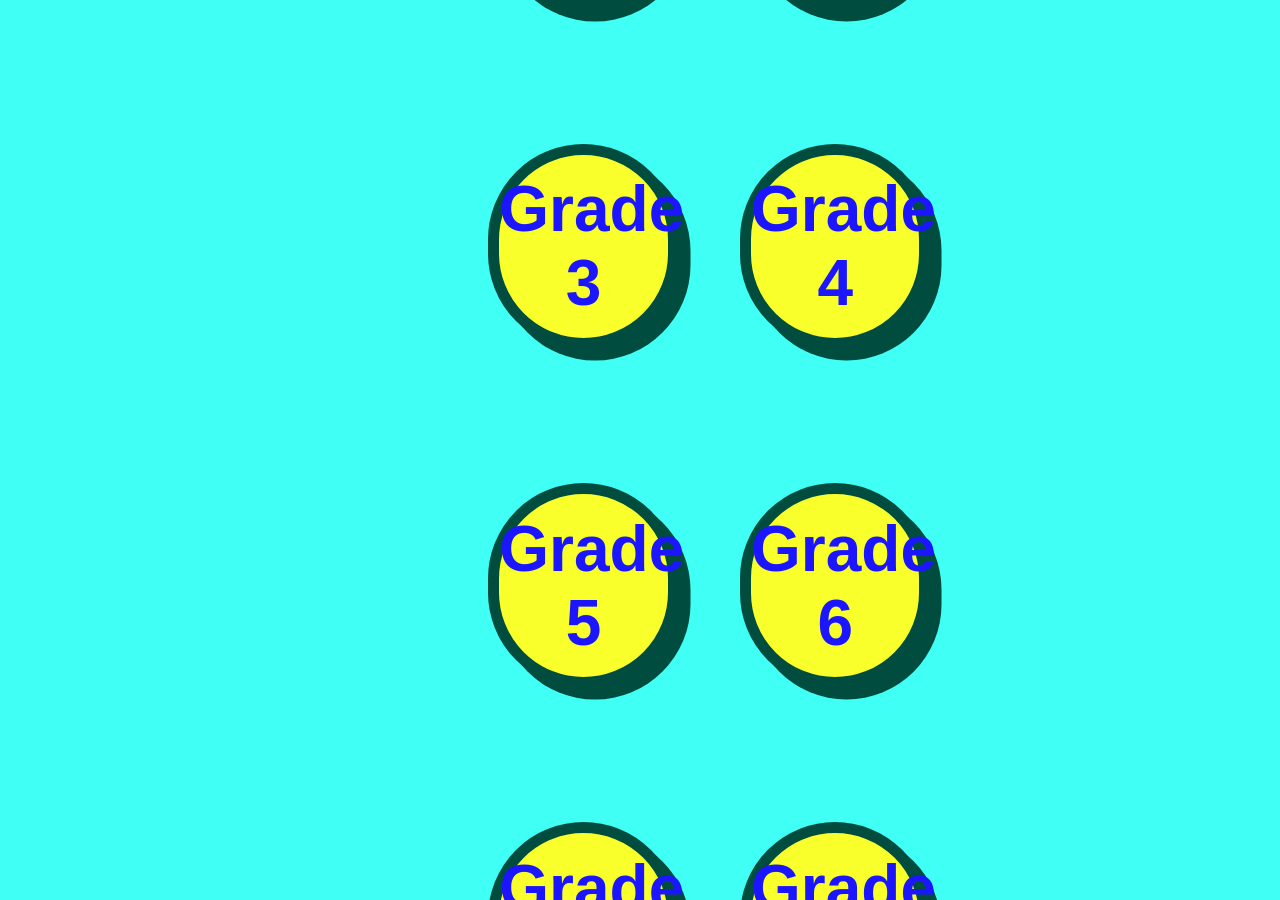
<file: diddy.html>
<!DOCTYPE html>
<html lang="si">
<head>
    <meta charset="UTF-8">
    <meta name="viewport" content="width=device-width, initial-scale=1.0, maximum-scale=1.0, user-scalable=no"><link rel="canonical" href="https://warriorsoftwares.github.io/termtestapp/diddy.html" /><!-- Standard viewport tag for all mobile browsers -->
    <title>Dhamma School Term Tests</title>
    <link rel="stylesheet" href="style.css">
    <style>
        .screen {
            display: none;
            position: fixed;
            inset: 0;
            background: #40fff5;
            flex-direction: column;
            align-items: center;
            justify-content: center;
            opacity: 0;
            transition: opacity 0.4s ease-in-out;
            z-index: 4000;
            overflow-y: auto;
            padding: 20px 0;
        }
        .screen.active { display: flex; opacity: 1; }

        /* Grade Selection Grid */
        .grade-grid {
            display: grid;
            grid-template-columns: 1fr 1fr;
            gap: 15px;
            width: 90%;
            max-width: 320px;
            margin: 20px auto;
            justify-items: center;
        }

        /* Term Selection Spacing */
        .term-container {
            display: flex;
            flex-direction: column;
            gap: 25px; 
            width: 100%;
            align-items: center;
            margin-top: 40px;
        }

        .btn-menu { margin: 0 !important; }

        /* Centered Grade 11 button spanning 2 columns */
        .btn-grade-11 {
            grid-column: span 2;
            width: 295px !important;
        }

        /* Stats Bar Styling */
        .stats-bar {
            width: 85%;
            display: flex;
            justify-content: space-between;
            font-weight: 900;
            font-size: 18px;
            margin-bottom: 15px;
        }
    </style>
</head>
<body>

    <!-- 1. GRADE SELECTION SCREEN -->
    <div id="dhamma-screen" class="screen active">
        <div class="top-nav">
            <button class="btn-nav-icon" onclick="window.location.href='index.html?screen=mode-screen'">⬅️</button>
        </div>
        <h1 class="q-header-title no-shadow-title">Dhamma School Grades</h1>
        <div class="grade-grid">
            <button class="btn-menu no-shadow-btn" style="width:140px;" onclick="selectGrade('Grade 1')">Grade 1</button>
            <button class="btn-menu no-shadow-btn" style="width:140px;" onclick="selectGrade('Grade 2')">Grade 2</button>
            <button class="btn-menu no-shadow-btn" style="width:140px;" onclick="selectGrade('Grade 3')">Grade 3</button>
            <button class="btn-menu no-shadow-btn" style="width:140px;" onclick="selectGrade('Grade 4')">Grade 4</button>
            <button class="btn-menu no-shadow-btn" style="width:140px;" onclick="selectGrade('Grade 5')">Grade 5</button>
            <button class="btn-menu no-shadow-btn" style="width:140px;" onclick="selectGrade('Grade 6')">Grade 6</button>
            <button class="btn-menu no-shadow-btn" style="width:140px;" onclick="selectGrade('Grade 7')">Grade 7</button>
            <button class="btn-menu no-shadow-btn" style="width:140px;" onclick="selectGrade('Grade 8')">Grade 8</button>
            <button class="btn-menu no-shadow-btn" style="width:140px;" onclick="selectGrade('Grade 9')">Grade 9</button>
            <button class="btn-menu no-shadow-btn" style="width:140px;" onclick="selectGrade('Grade 10')">Grade 10</button>
            <button class="btn-menu no-shadow-btn btn-grade-11" onclick="selectGrade('Grade 11')">Grade 11</button>
        </div>
    </div>

    <!-- 2. TERM SELECTION SCREEN -->
    <div id="term-screen" class="screen">
        <div class="top-nav"><button class="btn-nav-icon" onclick="showScreen('dhamma-screen')">⬅️</button></div>
        <h1 class="q-header-title no-shadow-title">Select Term</h1>
        <div class="term-container">
            <button class="btn-menu no-shadow-btn" onclick="startQuiz('1st Term')">1. First Term</button>
            <button class="btn-menu no-shadow-btn" onclick="startQuiz('2nd Term')">2. Second Term</button>
            <button class="btn-menu no-shadow-btn" onclick="startQuiz('3rd Term')">3. Third Term</button>
        </div>
    </div>

    <!-- 3. QUIZ CONTAINER -->
    <div id="quiz-container" class="screen">
        <div class="top-nav"><button class="btn-nav-icon" onclick="handleBack()">⬅️</button></div>
        <h1 class="q-header-title" id="active-title" style="text-decoration: double underline #FF1493; text-underline-offset: 10px;">Dhamma Quiz</h1>
        <div class="stats-bar">
            <!-- Timer fixed to Royal Blue -->
            <div id="timer-box" style="color: #1c15ff; font-weight: 900;">Time: 10s</div>
            <div>Score: <span id="live-score">0%</span></div>
        </div>
        <div class="q-row">
            <div class="q-circle" id="q-idx">1</div>
            <div class="q-box" id="q-text">ප්‍රශ්නය පූරණය වේ...</div>
        </div>
        <div id="options-area" style="width: 100%; display: flex; flex-direction: column; align-items: center;">
            <label class="opt-row"><input type="radio" name="opt" id="o0"><span class="yasiru" id="t0"></span></label>
            <label class="opt-row"><input type="radio" name="opt" id="o1"><span class="yasiru" id="t1"></span></label>
            <label class="opt-row"><input type="radio" name="opt" id="o2"><span class="yasiru" id="t2"></span></label>
            <label class="opt-row"><input type="radio" name="opt" id="o3"><span class="yasiru" id="t3"></span></label>
        </div>
        <p id="feedback" style="font-weight:900;"></p>
        <button class="btn-submit" id="main-submit" onclick="checkAnswer()">Submit</button>
    </div>

    <!-- 4. RESULT SCREEN -->
    <div id="result-screen" class="screen">
        <h1 class="q-header-title" style="font-size: 40px; text-decoration: 4px double underline #FF1493; margin: 14px; text-underline-offset: 10px;">Final Score</h1>
        <div id="final-score-val" style="font-size: 48px; font-weight: bold; margin: 20px 0;">0%</div>
        <button class="btn-menu" onclick="location.reload()">Replay</button>
        <button class="btn-menu" onclick="window.location.href='index.html'">Main Menu</button>
    </div>

    <script>
        let selectedGrade = "";
        let questions = [];
        let currentIdx = 0;
        let score = 0;
        let timer;
        let timeLeft = 10; 
        let isAnswered = false;

        // SYNC SETTINGS FROM INDEX.HTML
        window.onload = () => {
            const savedTime = localStorage.getItem('master_quiz_time');
            if (savedTime) {
                timeLeft = parseInt(savedTime);
            }
        };

        function showScreen(id) {
            const currentActive = document.querySelector('.screen.active');
            const targetScreen = document.getElementById(id);
            if (currentActive) {
                currentActive.classList.remove('active');
                setTimeout(() => {
                    currentActive.style.display = 'none';
                    targetScreen.style.display = 'flex';
                    setTimeout(() => targetScreen.classList.add('active'), 50);
                }, 400);
            } else {
                targetScreen.style.display = 'flex';
                targetScreen.classList.add('active');
            }
        }

        function selectGrade(grade) {
            selectedGrade = grade;
            showScreen('term-screen');
        }

        async function startQuiz(term) {
            try {
                const response = await fetch('edu.json');
                const data = await response.json();
                const qList = (data[selectedGrade] && data[selectedGrade][term]) ? data[selectedGrade][term] : [];
                if (qList.length === 0) {
                    alert("No questions found for " + selectedGrade + " " + term);
                    return;
                }
                questions = qList.sort(() => Math.random() - 0.5);
                currentIdx = 0; score = 0;
                showScreen('quiz-container');
                loadQuestion();
            } catch (e) { alert("Error loading edu.json!"); }
        }

        function loadQuestion() {
            isAnswered = false;
            document.getElementById('main-submit').style.visibility = "visible";
            document.getElementById('feedback').innerText = "";
            const qData = questions[currentIdx];
            document.getElementById('q-idx').innerText = currentIdx + 1;
            document.getElementById('q-text').innerText = qData.q;
            for(let i=0; i<4; i++) {
                const r = document.getElementById(`o${i}`);
                const t = document.getElementById(`t${i}`);
                t.innerText = qData.options[i];
                t.classList.remove('correct-text', 'wrong-text');
                r.checked = false; r.disabled = false;
            }
            startTimer();
        }

        function startTimer() {
            clearInterval(timer);
            // Re-sync time limit at the start of every question
            const savedTime = localStorage.getItem('master_quiz_time');
            let questionTime = savedTime ? parseInt(savedTime) : 10;
            
            let tLeft = questionTime;
            const box = document.getElementById('timer-box');
            box.innerText = `Time: ${tLeft}s`;
            
            timer = setInterval(() => {
                tLeft--;
                box.innerText = `Time: ${tLeft}s`;
                if(tLeft <= 0) {
                    clearInterval(timer);
                    highlightCorrect();
                    moveToNext("Time's Up!", false);
                }
            }, 1000);
        }

        function checkAnswer() {
            if(isAnswered) return;
            let selected = -1;
            for(let i=0; i<4; i++) { if(document.getElementById(`o${i}`).checked) selected = i; }
            if(selected === -1) return;
            clearInterval(timer);
            const correctIdx = questions[currentIdx].correct;
            if(selected === correctIdx) {
                score++;
                document.getElementById(`t${selected}`).classList.add('correct-text');
                moveToNext("Correct! ✅", true);
            } else {
                document.getElementById(`t${selected}`).classList.add('wrong-text');
                highlightCorrect();
                moveToNext("Wrong! ❌", false);
            }
        }

        function highlightCorrect() {
            const correctIdx = questions[currentIdx].correct;
            document.getElementById(`t${correctIdx}`).classList.add('correct-text');
        }

        function moveToNext(msg, isCorrect) {
            isAnswered = true;
            document.getElementById('main-submit').style.visibility = "hidden";
            document.querySelectorAll('input[name="opt"]').forEach(r => r.disabled = true);
            const f = document.getElementById('feedback');
            f.innerText = msg;
            f.style.color = isCorrect ? "green" : "red";
            document.getElementById('live-score').innerText = Math.round((score / (currentIdx + 1)) * 100) + "%";
            setTimeout(() => {
                currentIdx++;
                if(currentIdx < questions.length) loadQuestion();
                else { showScreen('result-screen'); document.getElementById('final-score-val').innerText = Math.round((score / questions.length) * 100) + "%"; }
            }, 2000);
        }

        function handleBack() { if(confirm("Exit Quiz?")) location.reload(); }
    </script>
</body>
</html>
</file>
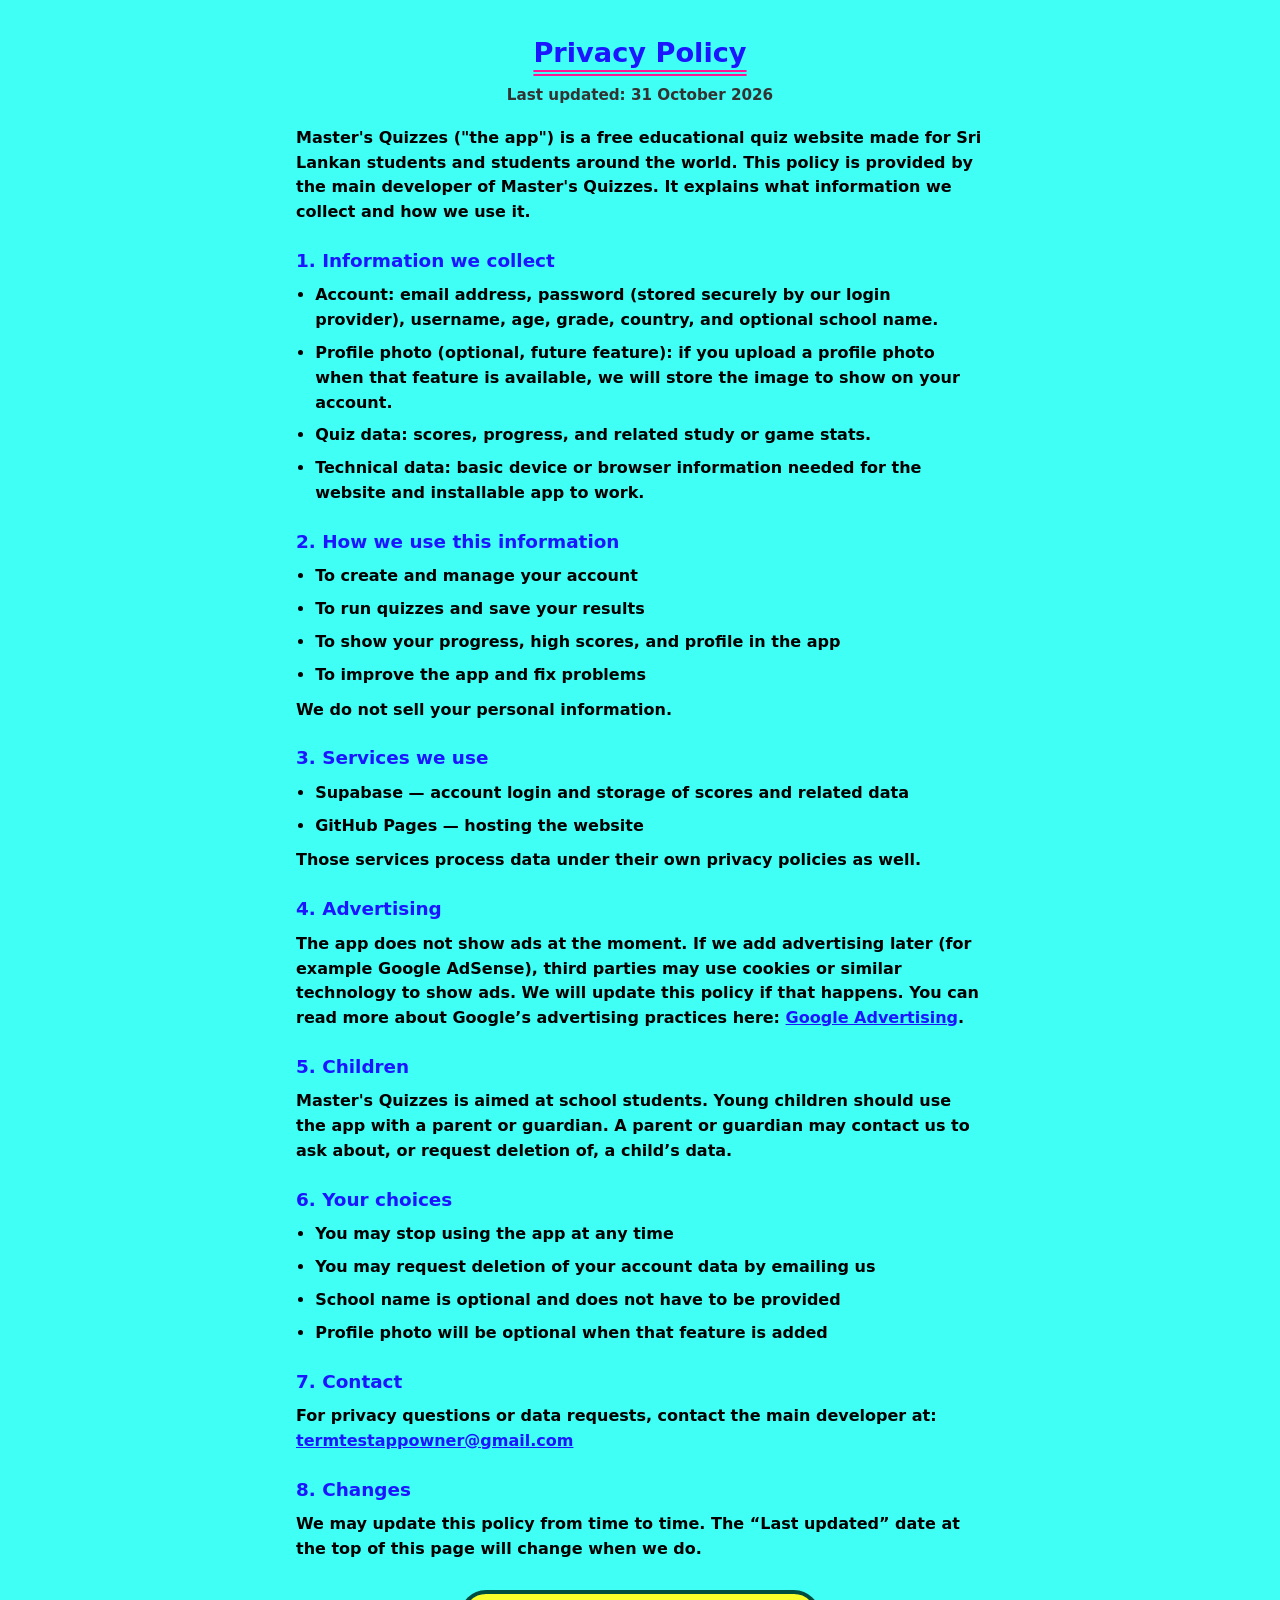
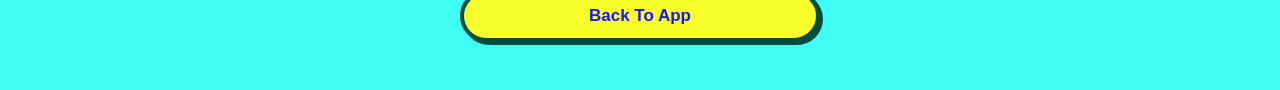
<file: privacy.html>
<!DOCTYPE html>
<html lang="en">
<head>
  <meta charset="UTF-8">
  <meta name="viewport" content="width=device-width, initial-scale=1.0">
  <title>Privacy Policy – Master's Quizzes</title>
  <style>
    * { box-sizing: border-box; margin: 0; padding: 0; }
    body {
      font-family: system-ui, -apple-system, "Segoe UI", Roboto, sans-serif;
      background: #40fff5;
      color: #000;
      line-height: 1.55;
      padding: 20px 16px 48px;
      max-width: 720px;
      margin: 0 auto;
      min-height: 100vh;
    }
    h1 {
      color: #1c15ff;
      font-size: 1.7rem;
      font-weight: 900;
      text-decoration: underline double #FF1493;
      text-underline-offset: 8px;
      margin: 12px 0 10px;
      text-align: center;
    }
    h2 {
      color: #1c15ff;
      font-size: 1.15rem;
      font-weight: 900;
      margin: 22px 0 8px;
    }
    p, li { font-weight: 600; margin-bottom: 8px; }
    ul { padding-left: 1.2em; margin-bottom: 10px; }
    a { color: #1c15ff; font-weight: 800; }
    .meta {
      text-align: center;
      color: #333;
      font-size: 0.95rem;
      font-weight: 700;
      margin-bottom: 18px;
    }
    .btn-menu {
      display: block;
      width: 92%;
      max-width: 360px;
      height: 52px;
      margin: 28px auto 0;
      background: #f8ff2b;
      border: 4px solid #004d40;
      border-radius: 40px;
      font-size: 17px;
      font-weight: 900;
      color: #1c15ff;
      text-decoration: none;
      text-align: center;
      line-height: 44px;
      box-shadow: 3px 3px 0 #004d40;
    }
  </style>
</head>
<body>
  <h1>Privacy Policy</h1>
  <p class="meta"><strong>Last updated:</strong> 31 October 2026</p>

  <p>
    <strong>Master's Quizzes</strong> ("the app") is a free educational
    quiz website made for <strong>Sri Lankan students</strong> and students around the world.
    This policy is provided by the <strong>main developer</strong> of Master's Quizzes.
    It explains what information we collect and how we use it.
  </p>

  <h2>1. Information we collect</h2>
  <ul>
    <li><strong>Account:</strong> email address, password (stored securely by our login provider), username, age, grade, country, and optional school name.</li>
    <li><strong>Profile photo (optional, future feature):</strong> if you upload a profile photo when that feature is available, we will store the image to show on your account.</li>
    <li><strong>Quiz data:</strong> scores, progress, and related study or game stats.</li>
    <li><strong>Technical data:</strong> basic device or browser information needed for the website and installable app to work.</li>
  </ul>

  <h2>2. How we use this information</h2>
  <ul>
    <li>To create and manage your account</li>
    <li>To run quizzes and save your results</li>
    <li>To show your progress, high scores, and profile in the app</li>
    <li>To improve the app and fix problems</li>
  </ul>
  <p>We do <strong>not</strong> sell your personal information.</p>

  <h2>3. Services we use</h2>
  <ul>
    <li><strong>Supabase</strong> — account login and storage of scores and related data</li>
    <li><strong>GitHub Pages</strong> — hosting the website</li>
  </ul>
  <p>Those services process data under their own privacy policies as well.</p>

  <h2>4. Advertising</h2>
  <p>
    The app does <strong>not</strong> show ads at the moment.
    If we add advertising later (for example Google AdSense), third parties may use
    cookies or similar technology to show ads. We will update this policy if that happens.
    You can read more about Google’s advertising practices here:
    <a href="https://policies.google.com/technologies/ads" target="_blank" rel="noopener">Google Advertising</a>.
  </p>

  <h2>5. Children</h2>
  <p>
    Master's Quizzes is aimed at school students.
    Young children should use the app with a <strong>parent or guardian</strong>.
    A parent or guardian may contact us to ask about, or request deletion of, a child’s data.
  </p>

  <h2>6. Your choices</h2>
  <ul>
    <li>You may stop using the app at any time</li>
    <li>You may request deletion of your account data by emailing us</li>
    <li>School name is optional and does not have to be provided</li>
    <li>Profile photo will be optional when that feature is added</li>
  </ul>

  <h2>7. Contact</h2>
  <p>
    For privacy questions or data requests, contact the main developer at:<br>
    <a href="mailto:termtestappowner@gmail.com">termtestappowner@gmail.com</a>
  </p>

  <h2>8. Changes</h2>
  <p>
    We may update this policy from time to time.
    The “Last updated” date at the top of this page will change when we do.
  </p>

          <button class="btn-menu" onclick="window.location.href='index.html?from=pastpapers'">Back To App</button>
</body>
</html>
</file>
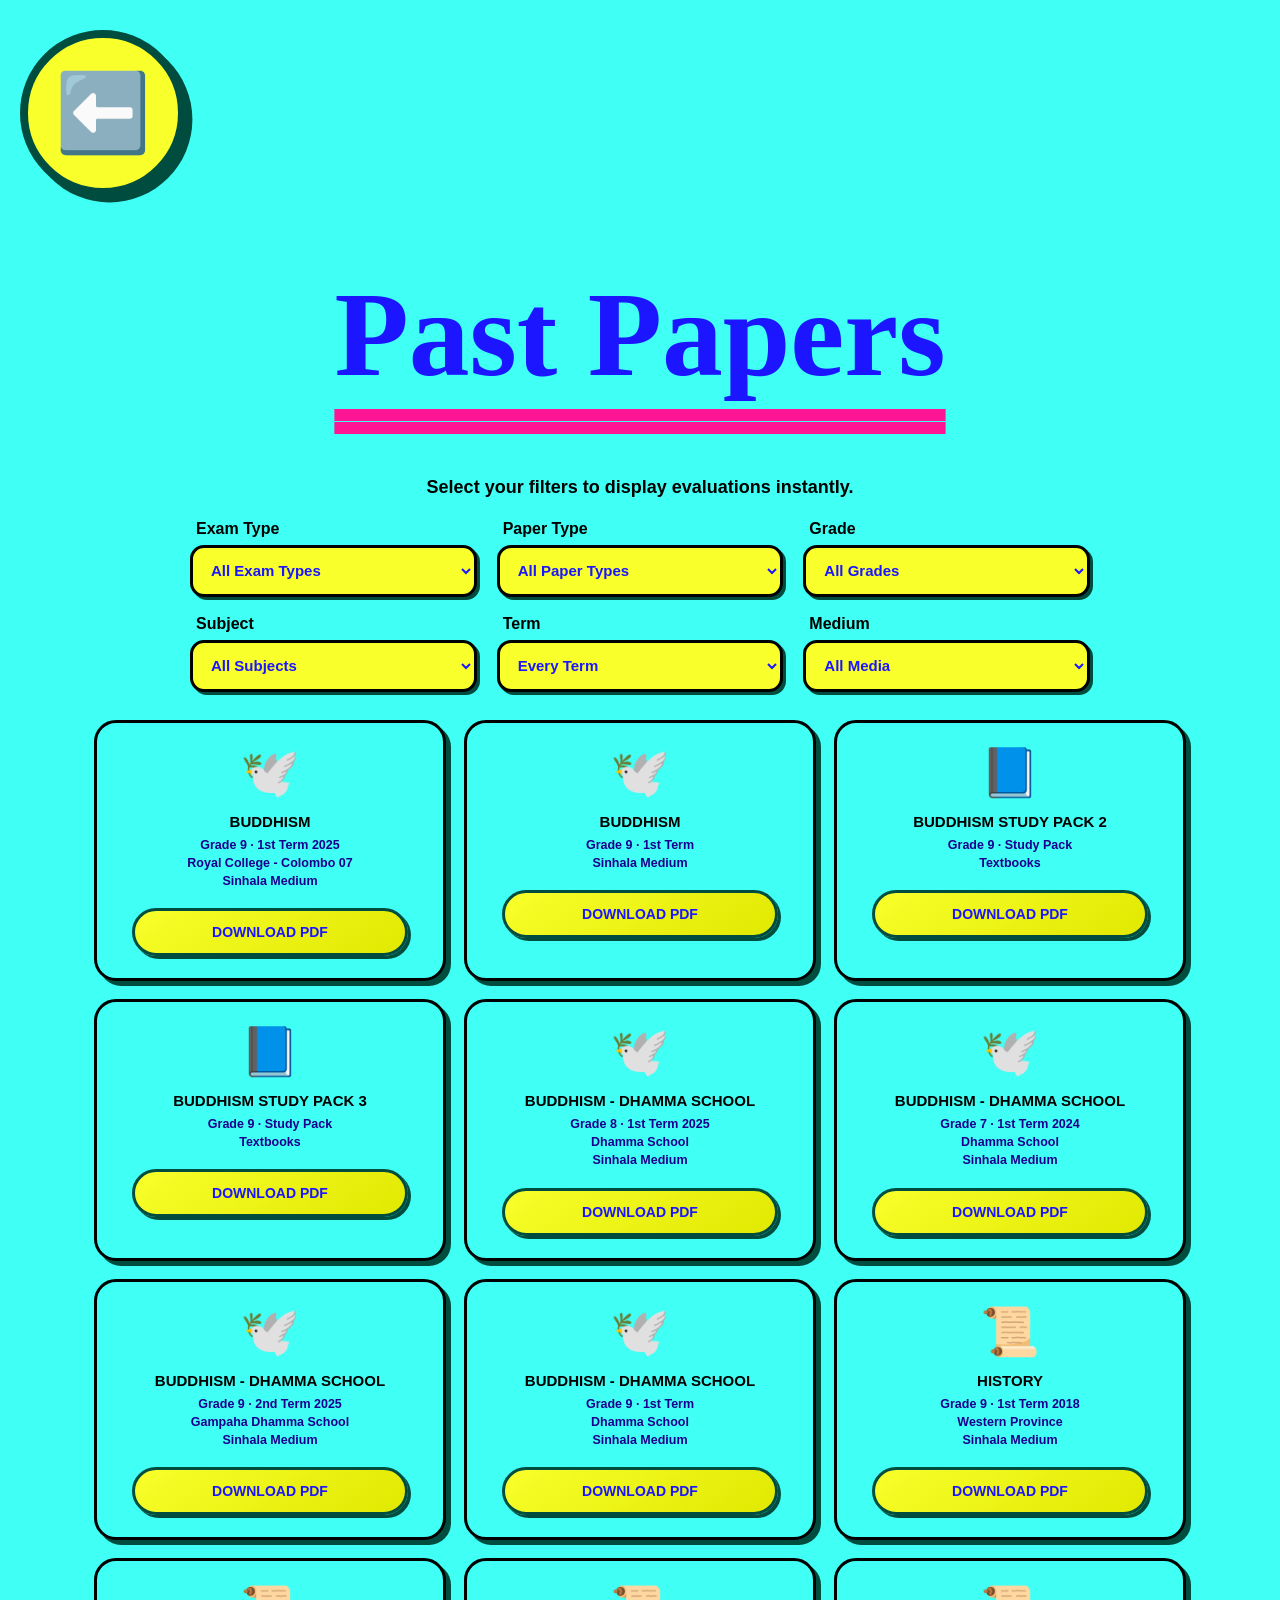
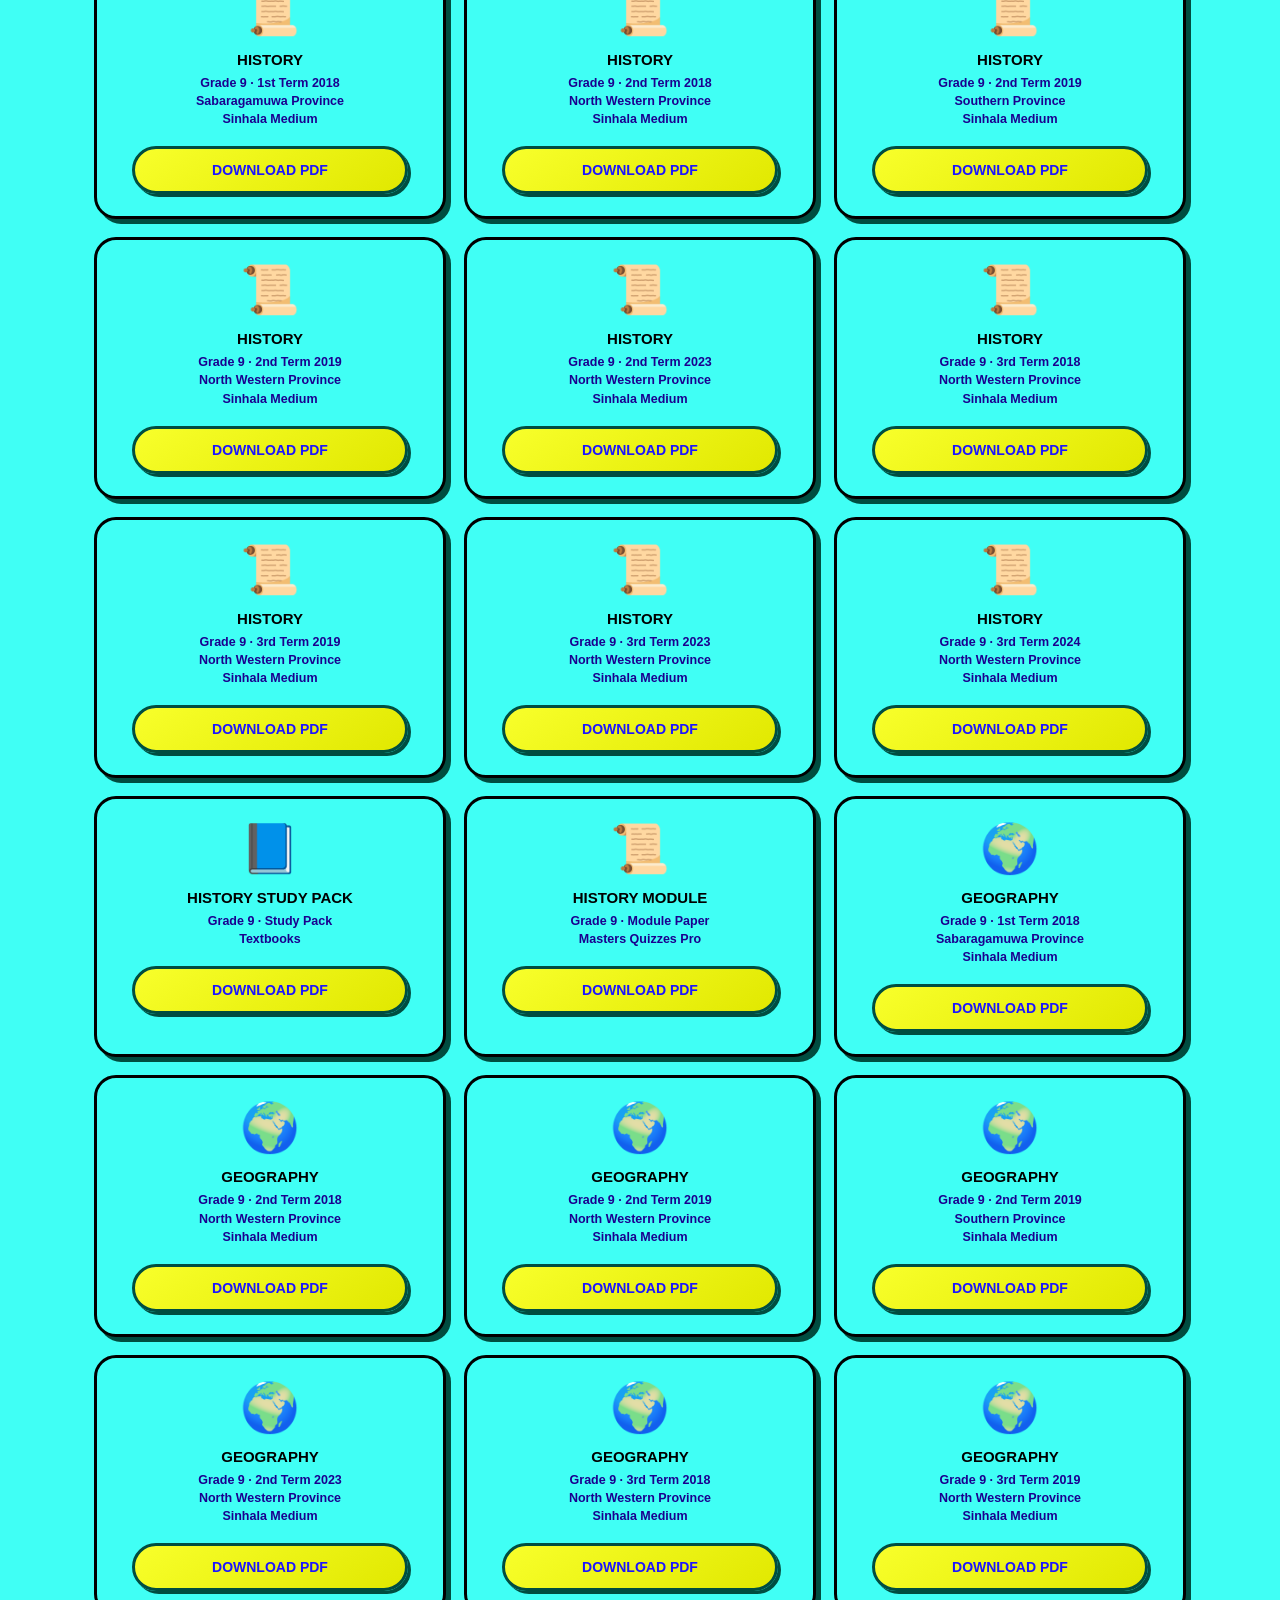
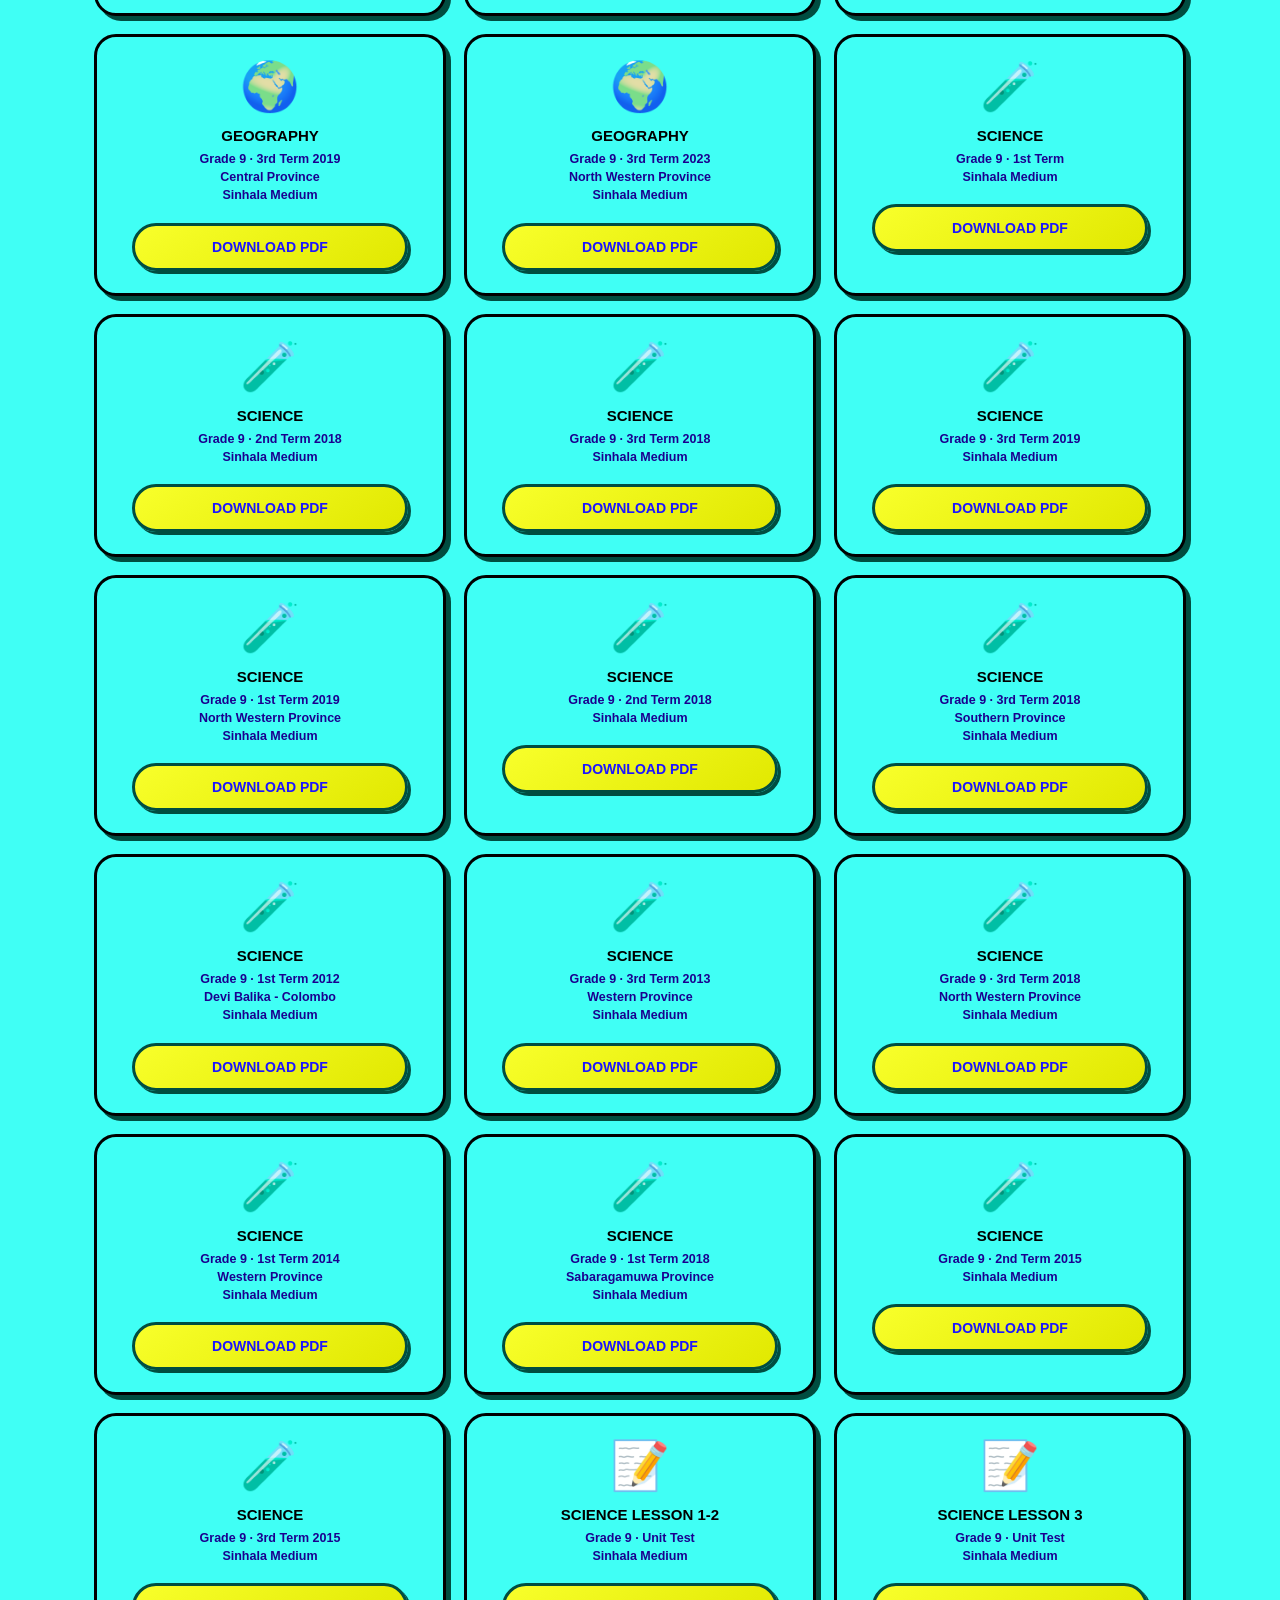
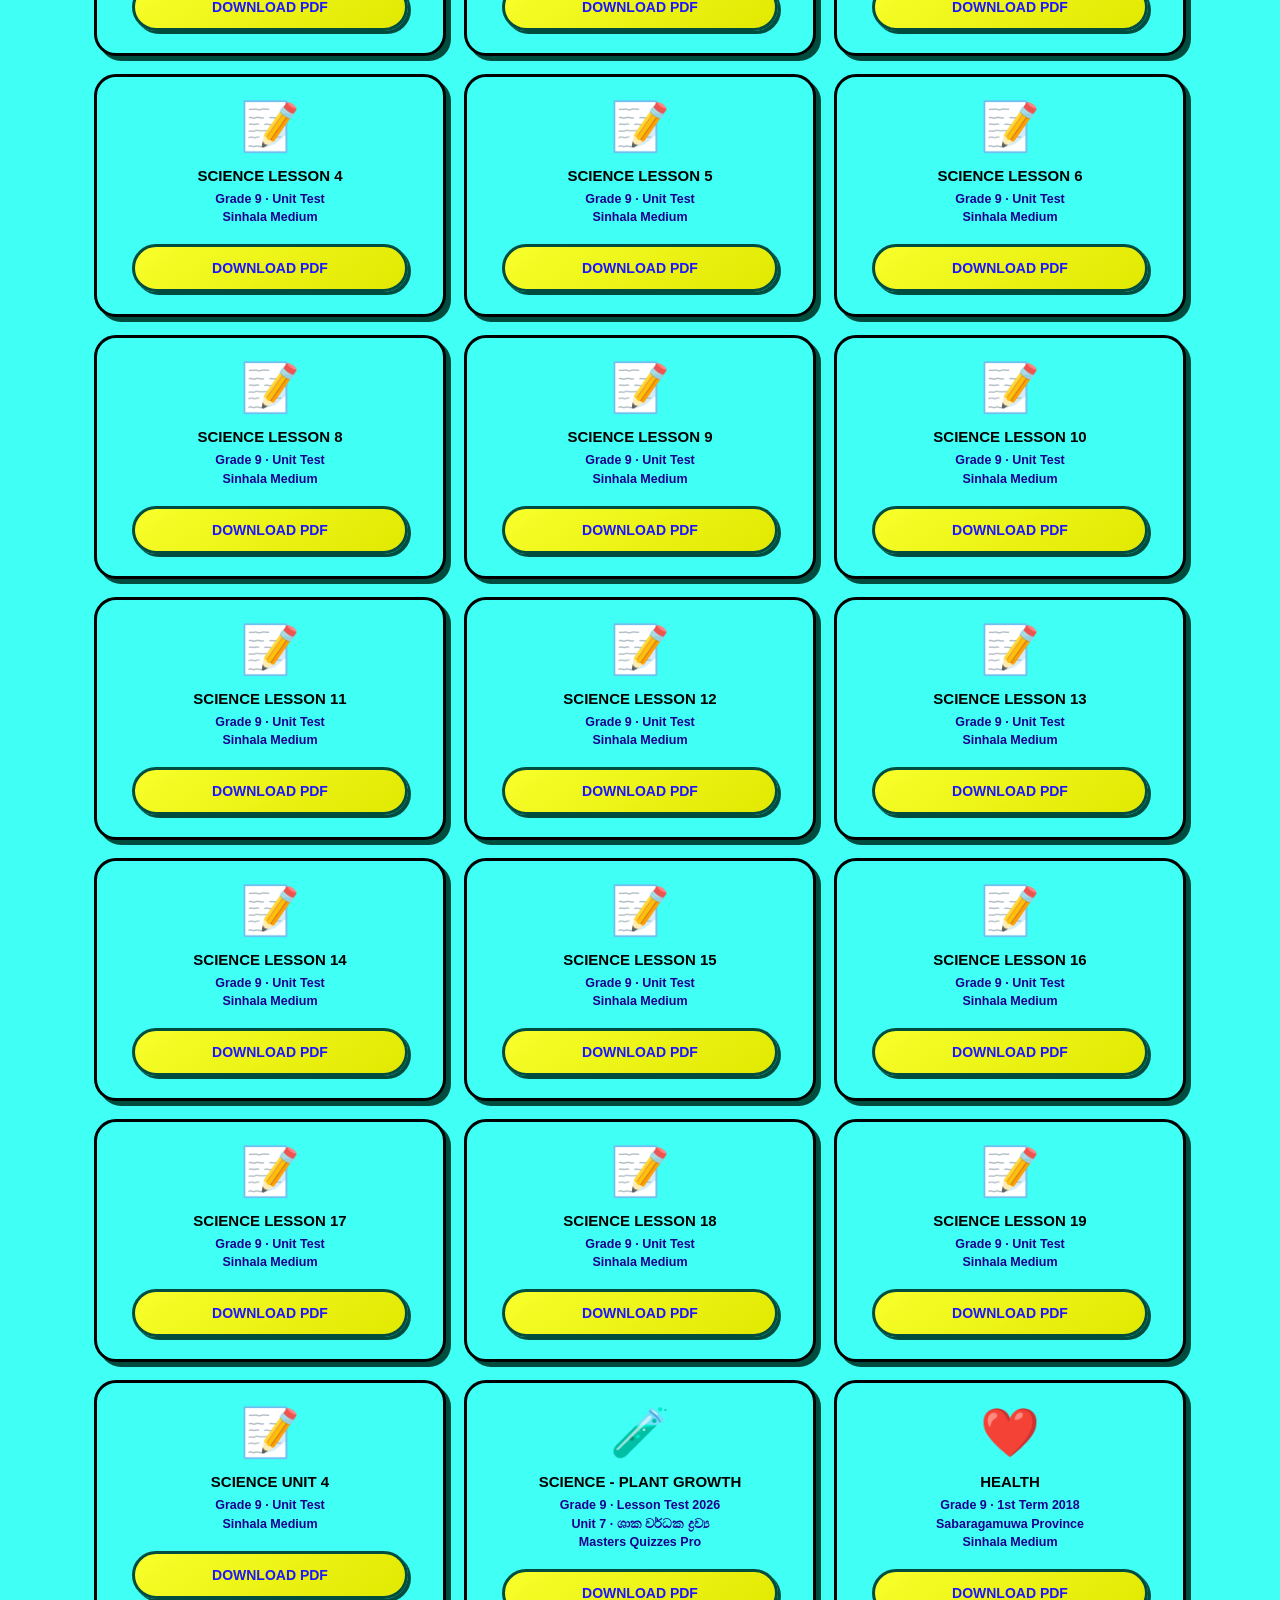
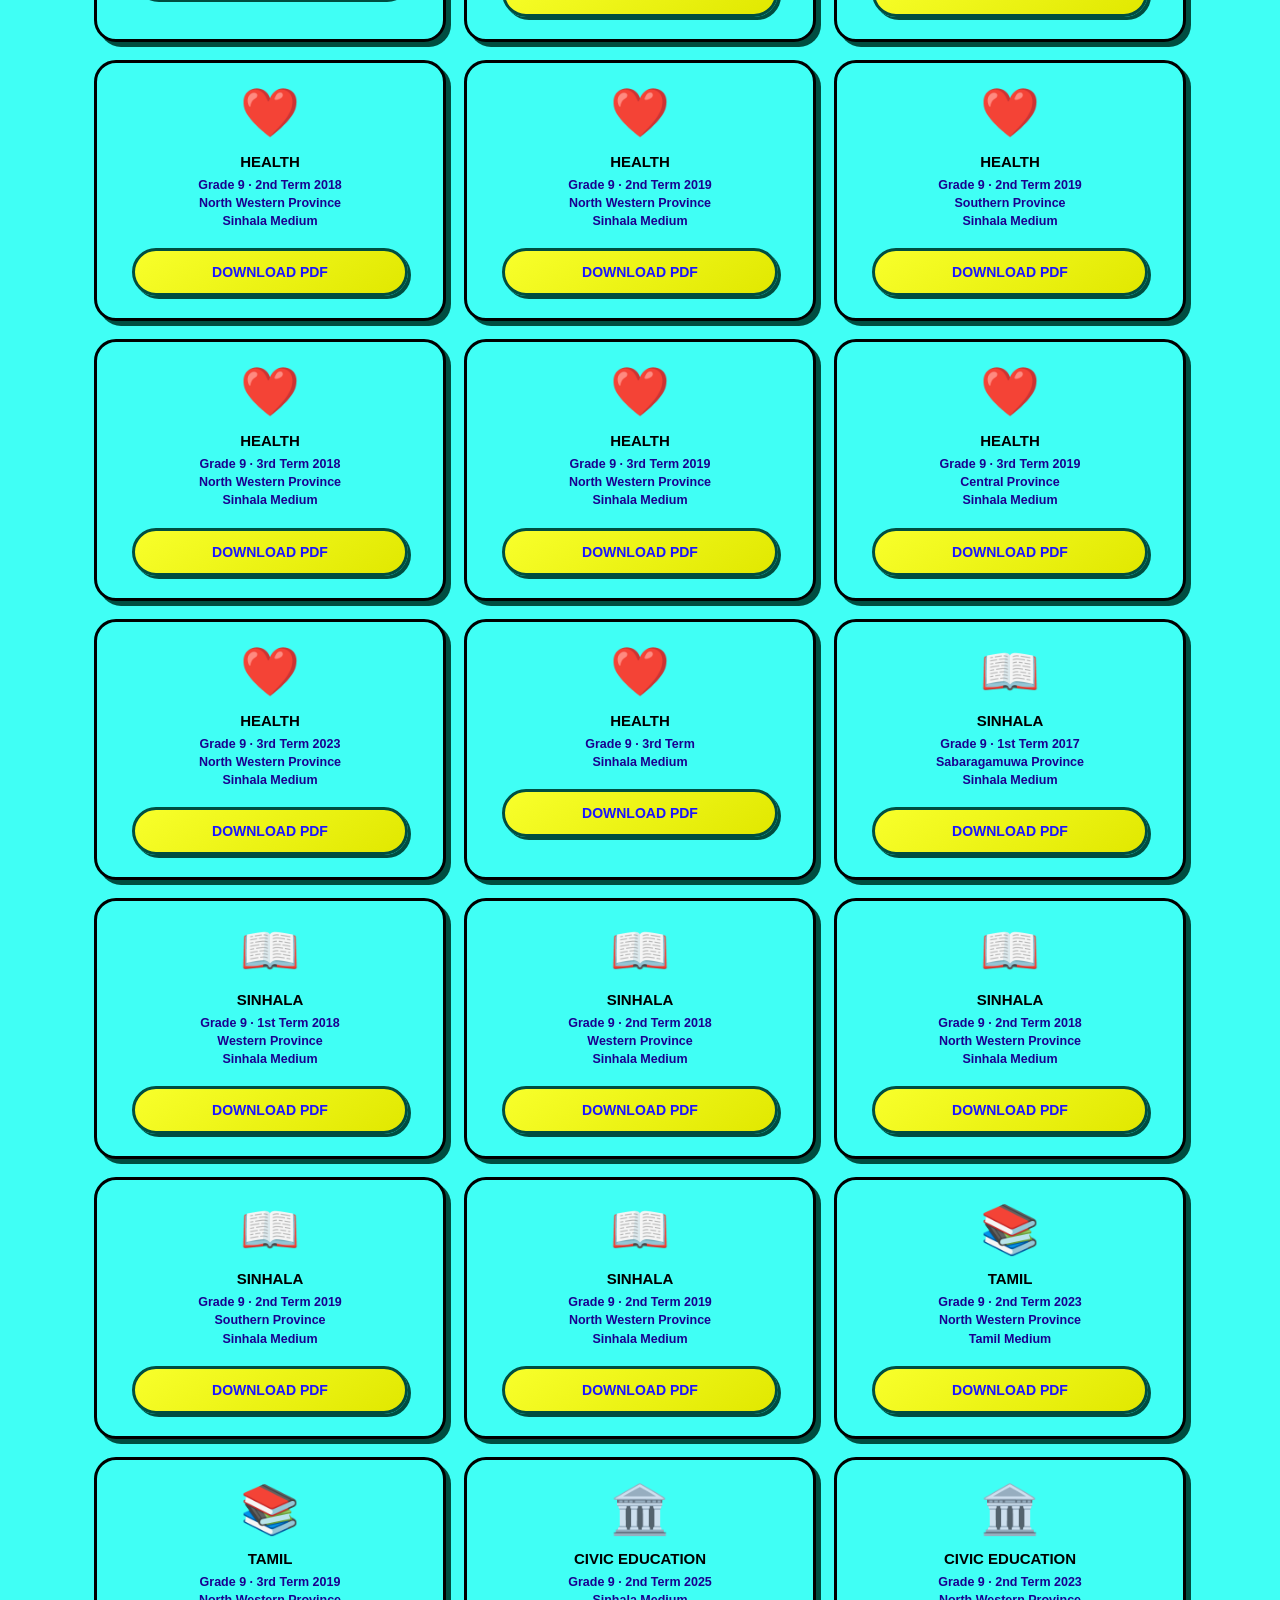
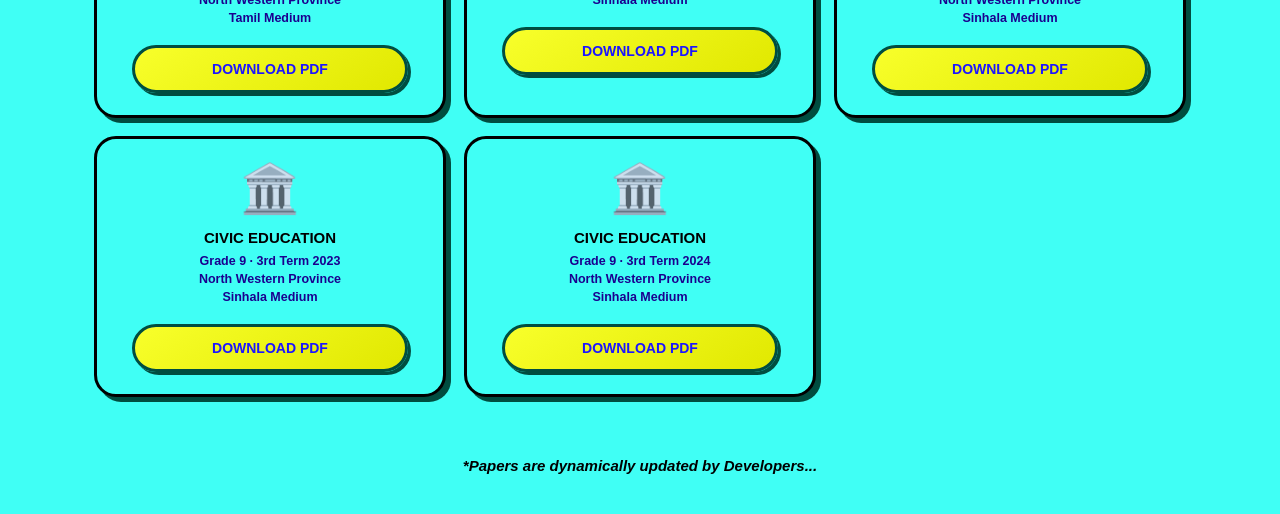
<file: xxe.html>
<!DOCTYPE html>
<html lang="si">
<head>
    <meta charset="UTF-8">
    <meta name="viewport" content="width=device-width, initial-scale=1.0, maximum-scale=5.0, user-scalable=yes">
    <title>Master's Quizzes | Past Papers Hub</title>
    <link rel="stylesheet" href="style.css">
    <style>
        html, body {
            margin: 0; padding: 0; width: 100%;
            background-color: var(--bg-cyan);
            font-family: 'Segoe UI', Tahoma, Geneva, Verdana, sans-serif;
            overflow-x: hidden; overflow-y: auto;
        }
        .main-wrapper {
            width: 100%; box-sizing: border-box;
            display: flex; flex-direction: column; align-items: center;
            padding: 20px 16px 40px;
        }
        .back-btn {
            align-self: flex-start; margin: 10px 0 20px 4px; text-decoration: none;
        }
        .q-header-title.no-shadow-title {
            font-family: 'Georgia', serif;
            font-size: clamp(28px, 5vw, 48px);
            color: var(--primary-blue);
            text-decoration: underline double var(--underline-pink);
            text-underline-offset: 10px;
            text-transform: capitalize;
            margin: 0 0 8px; text-align: center; width: 100%;
        }
        .page-subtitle {
            font-size: clamp(14px, 2vw, 18px); font-weight: 800; color: #000;
            text-align: center; margin-bottom: 22px; width: 100%;
            padding: 0 8px; box-sizing: border-box;
        }
        .filter-section {
            width: 100%; max-width: 900px; box-sizing: border-box;
            padding: 0 4px; margin-bottom: 28px;
        }
        .filter-group { width: 100%; box-sizing: border-box; margin-bottom: 16px; }
        .filter-label {
            display: block; width: 100%; box-sizing: border-box;
            font-size: 16px; font-weight: 900; color: #000;
            margin: 0 0 7px 0; padding: 0 0 0 6px;
        }
        .filter-section .custom-select {
            width: 100%; height: 52px; background: var(--accent-yellow);
            border: 3px solid #000; border-radius: 14px;
            font-size: 15px; font-weight: 800; color: var(--primary-blue);
            padding: 0 14px; margin: 0; box-sizing: border-box;
            box-shadow: 3px 3px 0 var(--btn-border); display: block;
        }
        @media (min-width: 700px) {
            .filter-section {
                display: grid; grid-template-columns: 1fr 1fr;
                gap: 18px 20px; padding: 0;
            }
            .filter-group { margin-bottom: 0; }
        }
        @media (min-width: 1000px) {
            .filter-section { grid-template-columns: 1fr 1fr 1fr; }
        }
        .papers-grid {
            width: 100%; max-width: 1100px;
            display: grid; grid-template-columns: repeat(auto-fill, minmax(270px, 1fr));
            gap: 18px; box-sizing: border-box; padding: 0 4px 30px;
        }
        .paper-card {
            background: var(--bg-cyan); border: 3.5px solid #000;
            border-radius: 22px; padding: 22px 16px;
            display: flex; flex-direction: column; align-items: center;
            text-align: center; box-shadow: 5px 5px 0 var(--btn-border);
            box-sizing: border-box;
        }
        .paper-icon { font-size: 48px; margin-bottom: 8px; }
        .paper-title {
            font-size: 15px; font-weight: 900; color: #000;
            text-transform: uppercase; margin: 4px 0 6px;
        }
        .paper-meta {
            font-size: 12.5px; font-weight: 700; color: #1a008f;
            line-height: 1.45; margin-bottom: 18px;
        }
        .download-action-btn {
            display: flex; align-items: center; justify-content: center;
            width: 88%; height: 48px;
            background: linear-gradient(145deg, var(--accent-yellow), #e1e800);
            border: 3.5px solid var(--btn-border); border-radius: 40px;
            font-size: 14px; font-weight: 900; color: var(--primary-blue);
            text-decoration: none; text-transform: uppercase;
            box-shadow: 3px 3px 0 var(--btn-border);
        }
        .download-action-btn:active { transform: scale(0.96); }
        #noResults {
            display: none; margin: 25px 0; padding: 16px 24px;
            background: var(--bg-cyan); border: 3.5px solid var(--error-red);
            border-radius: 16px; color: var(--error-red);
            font-weight: 900; font-size: 18px; text-align: center;
            box-shadow: 4px 4px 0 var(--error-red);
        }
        .dev-note {
            color: #000; font-weight: 700; font-size: 15px;
            margin-top: 30px; text-align: center; font-style: italic;
        }
    </style>
</head>
<body>
    <div class="main-wrapper">
        <button class="btn-nav-icon back-btn" onclick="window.location.href='index.html?from=pastpapers'">⬅️</button>
        <h1 class="q-header-title no-shadow-title">Past Papers</h1>
        <p class="page-subtitle">Select your filters to display evaluations instantly.</p>

        <div class="filter-section">
            <div class="filter-group">
                <label class="filter-label">Exam Type</label>
                <select id="examFilter" class="custom-select">
                    <option value="all">All Exam Types</option>
                    <option value="school-term-test">School Term Test</option>
                    <option value="dhamma-school-term-test">Dhamma School Term Test</option>
                    <option value="ol">O/L</option>
                    <option value="al">A/L</option>
                    <option value="grade-5-scholarship">Grade 5 Scholarship</option>
                    <option value="olympiad">Olympiad</option>
                </select>
            </div>

            <div class="filter-group">
                <label class="filter-label">Paper Type</label>
                <select id="paperTypeFilter" class="custom-select">
                    <option value="all">All Paper Types</option>
                    <option value="past-papers">Past Papers</option>
                    <option value="module-papers">Module Papers</option>
                    <option value="unit-tests">Unit Tests</option>
                    <option value="karya-pathrika">කාර්ය පත්‍රිකා</option>
                    <option value="textbooks">Textbooks / Study Packs</option>
                    <option value="only-mcq">Only MCQ</option>
                    <option value="short-note">Short Note</option>
                </select>
            </div>

            <div class="filter-group">
                <label class="filter-label">Grade</label>
                <select id="gradeFilter" class="custom-select">
                    <option value="all">All Grades</option>
                    <option value="g1">Grade 1</option>
                    <option value="g2">Grade 2</option>
                    <option value="g3">Grade 3</option>
                    <option value="g4">Grade 4</option>
                    <option value="g5">Grade 5</option>
                    <option value="g6">Grade 6</option>
                    <option value="g7">Grade 7</option>
                    <option value="g8">Grade 8</option>
                    <option value="g9">Grade 9</option>
                    <option value="g10">Grade 10</option>
                    <option value="g11">Grade 11</option>
                    <option value="g12">Grade 12</option>
                    <option value="g13">Grade 13</option>
                </select>
            </div>

          <div class="filter-group">
    <label class="filter-label">Subject</label>
    <select id="subjFilter" class="custom-select">
        <option value="all">All Subjects</option>
        <option value="sinhala">Sinhala / සිංහල</option>
        <option value="tamil">Tamil / දෙමළ</option>
        <option value="english">English / ඉංග්‍රීසි</option>
        <option value="maths">Mathematics / ගණිතය</option>
        <option value="science">Science / විද්‍යාව</option>
        <option value="history">History / ඉතිහාසය</option>
        <option value="geography">Geography / භූගෝල විද්‍යාව</option>
        <option value="religion">Buddhism / බුද්ධ ධර්මය</option>
        <option value="health">Health & PE / සෞඛ්‍ය</option>
        <option value="civics">Civic Education / පුරවැසි</option>
        <option value="ict">ICT / තොරතුරු තාක්ෂණය</option>
        <option value="pts">PTS / ප්‍රායෝගික හා තාක්ෂණික කුසලතා</option>
        <option value="art">Art / කලා</option>
        <option value="music">Music / සංගීතය</option>
        <option value="drama">Drama / නාට්‍ය</option>
        <option value="dancing">Dancing / නර්තනය</option>
        <option value="business">Business Studies / ව්‍යාපාර</option>
        <option value="accounting">Accounting / ගිණුම්කරණය</option>
        <option value="agriculture">Agriculture / කෘෂිකර්මය</option>
        <option value="home-economics">Home Economics / ගෘහ ආර්ථිකය</option>
        <option value="technology">Technology / තාක්ෂණය</option>
    </select>
</div>

            <div class="filter-group">
                <label class="filter-label">Term</label>
                <select id="termFilter" class="custom-select">
                    <option value="all">Every Term</option>
                    <option value="t1">1st Term</option>
                    <option value="t2">2nd Term</option>
                    <option value="t3">3rd Term</option>
                </select>
            </div>

            <div class="filter-group">
                <label class="filter-label">Medium</label>
                <select id="mediumFilter" class="custom-select">
                    <option value="all">All Media</option>
                    <option value="si">Sinhala Medium</option>
                    <option value="ta">Tamil Medium</option>
                      <option value="en">English Medium</option>
                </select>
            </div>
        </div>

        <!-- ========== START OF ALL PAPER CARDS ========== -->
        <div class="papers-grid" id="papersGrid">

            <!-- ==================== BUDDHISM ==================== -->
            <div class="paper-card" data-exam="school-term-test" data-papertype="past-papers" data-grade="g9" data-subj="religion" data-term="t1" data-medium="si">
                <div class="paper-icon">🕊️</div>
                <div class="paper-title">Buddhism</div>
                <div class="paper-meta">Grade 9 · 1st Term 2025<br>Royal College - Colombo 07<br>Sinhala Medium</div>
                <a href="Buddhism-First-Term-Test-Paper-2025-in-Sinhala-Medium.pdf" download class="download-action-btn">Download PDF</a>
            </div>
            <div class="paper-card" data-exam="school-term-test" data-papertype="past-papers" data-grade="g9" data-subj="religion" data-term="t1" data-medium="si">
                <div class="paper-icon">🕊️</div>
                <div class="paper-title">Buddhism</div>
                <div class="paper-meta">Grade 9 · 1st Term<br>Sinhala Medium</div>
                <a href="G9-buddhism-t1-si-no1.pdf" download class="download-action-btn">Download PDF</a>
            </div>
            <div class="paper-card" data-exam="school-term-test" data-papertype="textbooks" data-grade="g9" data-subj="religion" data-term="t1" data-medium="si">
                <div class="paper-icon">📘</div>
                <div class="paper-title">Buddhism Study Pack 2</div>
                <div class="paper-meta">Grade 9 · Study Pack<br>Textbooks</div>
                <a href="Grade-09-Study-Pack-–-Buddhism-2.pdf" download class="download-action-btn">Download PDF</a>
            </div>
            <div class="paper-card" data-exam="school-term-test" data-papertype="textbooks" data-grade="g9" data-subj="religion" data-term="t1" data-medium="si">
                <div class="paper-icon">📘</div>
                <div class="paper-title">Buddhism Study Pack 3</div>
                <div class="paper-meta">Grade 9 · Study Pack<br>Textbooks</div>
                <a href="Grade-09-Study-Pack-–-Buddhism-3.pdf" download class="download-action-btn">Download PDF</a>
            </div>

            <!-- New Grade 8 Dhamma School -->
            <div class="paper-card" data-exam="dhamma-school-term-test" data-papertype="past-papers" data-grade="g8" data-subj="religion" data-term="t1" data-medium="si">
                <div class="paper-icon">🕊️</div>
                <div class="paper-title">Buddhism - Dhamma School</div>
                <div class="paper-meta">Grade 8 · 1st Term 2025<br>Dhamma School<br>Sinhala Medium</div>
                <a href="Samsung Internet(1).PDF" download class="download-action-btn">Download PDF</a>
            </div>

            <!-- New Grade 7 Dhamma School -->
            <div class="paper-card" data-exam="dhamma-school-term-test" data-papertype="past-papers" data-grade="g7" data-subj="religion" data-term="t1" data-medium="si">
                <div class="paper-icon">🕊️</div>
                <div class="paper-title">Buddhism - Dhamma School</div>
                <div class="paper-meta">Grade 7 · 1st Term 2024<br>Dhamma School<br>Sinhala Medium</div>
                <a href="Document(2).PDF" download class="download-action-btn">Download PDF</a>
            </div>

            <!-- Dhamma School Grade 9 -->
            <div class="paper-card" data-exam="dhamma-school-term-test" data-papertype="past-papers" data-grade="g9" data-subj="religion" data-term="t2" data-medium="si">
                <div class="paper-icon">🕊️</div>
                <div class="paper-title">Buddhism - Dhamma School</div>
                <div class="paper-meta">Grade 9 · 2nd Term 2025<br>Gampaha Dhamma School<br>Sinhala Medium</div>
                <a href="Gampaha_Dhamma_School_Buddhism_Grade09_Final_Exam_2025-1.pdf" download class="download-action-btn">Download PDF</a>
            </div>
            <div class="paper-card" data-exam="dhamma-school-term-test" data-papertype="past-papers" data-grade="g9" data-subj="religion" data-term="t1" data-medium="si">
                <div class="paper-icon">🕊️</div>
                <div class="paper-title">Buddhism - Dhamma School</div>
                <div class="paper-meta">Grade 9 · 1st Term<br>Dhamma School<br>Sinhala Medium</div>
                <a href="Dhamma-schoolg9.PDF" download class="download-action-btn">Download PDF</a>
            </div>

            <!-- ==================== HISTORY ==================== -->
            <div class="paper-card" data-exam="school-term-test" data-papertype="past-papers" data-grade="g9" data-subj="history" data-term="t1" data-medium="si">
                <div class="paper-icon">📜</div>
                <div class="paper-title">History</div>
                <div class="paper-meta">Grade 9 · 1st Term 2018<br>Western Province<br>Sinhala Medium</div>
                <a href="G9-1-වාරය-2018-ඉතිහාසය-බස්නාහිර-පළාත-ප්_රශ්න.pdf" download class="download-action-btn">Download PDF</a>
            </div>
            <div class="paper-card" data-exam="school-term-test" data-papertype="past-papers" data-grade="g9" data-subj="history" data-term="t1" data-medium="si">
                <div class="paper-icon">📜</div>
                <div class="paper-title">History</div>
                <div class="paper-meta">Grade 9 · 1st Term 2018<br>Sabaragamuwa Province<br>Sinhala Medium</div>
                <a href="G9-1-වාරය-2018-ඉතිහාසය-සබරගමුව-පළාත-ප්_රශ්න-සහ-පිළිතුරු.pdf" download class="download-action-btn">Download PDF</a>
            </div>
            <div class="paper-card" data-exam="school-term-test" data-papertype="past-papers" data-grade="g9" data-subj="history" data-term="t2" data-medium="si">
                <div class="paper-icon">📜</div>
                <div class="paper-title">History</div>
                <div class="paper-meta">Grade 9 · 2nd Term 2018<br>North Western Province<br>Sinhala Medium</div>
                <a href="G9-2-වාරය-2018-ඉතිහාසය-වයඹ-පළාත-ප්_රශ්න-සහ-පිළිතුරු.pdf" download class="download-action-btn">Download PDF</a>
            </div>
            <div class="paper-card" data-exam="school-term-test" data-papertype="past-papers" data-grade="g9" data-subj="history" data-term="t2" data-medium="si">
                <div class="paper-icon">📜</div>
                <div class="paper-title">History</div>
                <div class="paper-meta">Grade 9 · 2nd Term 2019<br>Southern Province<br>Sinhala Medium</div>
                <a href="G9-2-වාරය-2019-ඉතිහාසය-දකුණු-පළාත-ප්_රශ්න-සහ-පිළිතුරු.pdf" download class="download-action-btn">Download PDF</a>
            </div>
            <div class="paper-card" data-exam="school-term-test" data-papertype="past-papers" data-grade="g9" data-subj="history" data-term="t2" data-medium="si">
                <div class="paper-icon">📜</div>
                <div class="paper-title">History</div>
                <div class="paper-meta">Grade 9 · 2nd Term 2019<br>North Western Province<br>Sinhala Medium</div>
                <a href="G9-2-වාරය-2019-ඉතිහාසය-වයඹ-පළාත-ප්_රශ්න-සහ-පිළිතුරු.pdf" download class="download-action-btn">Download PDF</a>
            </div>
            <div class="paper-card" data-exam="school-term-test" data-papertype="past-papers" data-grade="g9" data-subj="history" data-term="t2" data-medium="si">
                <div class="paper-icon">📜</div>
                <div class="paper-title">History</div>
                <div class="paper-meta">Grade 9 · 2nd Term 2023<br>North Western Province<br>Sinhala Medium</div>
                <a href="G9-2-වාරය-2023-ඉතිහාසය-වයඹ-පළාත-ප්_රශ්න-සහ-පිළිතුරු.pdf" download class="download-action-btn">Download PDF</a>
            </div>
            <div class="paper-card" data-exam="school-term-test" data-papertype="past-papers" data-grade="g9" data-subj="history" data-term="t3" data-medium="si">
                <div class="paper-icon">📜</div>
                <div class="paper-title">History</div>
                <div class="paper-meta">Grade 9 · 3rd Term 2018<br>North Western Province<br>Sinhala Medium</div>
                <a href="G9-3-වාරය-2018-ඉතිහාසය-වයඹ-පළාත-ප්_රශ්න-සහ-පිළිතුරු.pdf" download class="download-action-btn">Download PDF</a>
            </div>
            <div class="paper-card" data-exam="school-term-test" data-papertype="past-papers" data-grade="g9" data-subj="history" data-term="t3" data-medium="si">
                <div class="paper-icon">📜</div>
                <div class="paper-title">History</div>
                <div class="paper-meta">Grade 9 · 3rd Term 2019<br>North Western Province<br>Sinhala Medium</div>
                <a href="G9-3-වාරය-2019-ඉතිහාසය-වයඹ-පළාත-ප්_රශ්න-සහ-පිළිතුරු.pdf" download class="download-action-btn">Download PDF</a>
            </div>
            <div class="paper-card" data-exam="school-term-test" data-papertype="past-papers" data-grade="g9" data-subj="history" data-term="t3" data-medium="si">
                <div class="paper-icon">📜</div>
                <div class="paper-title">History</div>
                <div class="paper-meta">Grade 9 · 3rd Term 2023<br>North Western Province<br>Sinhala Medium</div>
                <a href="G9-3-වාරය-2023-ඉතිහාසය-වයඹ-පළාත-ප්_රශ්න.pdf" download class="download-action-btn">Download PDF</a>
            </div>
            <div class="paper-card" data-exam="school-term-test" data-papertype="past-papers" data-grade="g9" data-subj="history" data-term="t3" data-medium="si">
                <div class="paper-icon">📜</div>
                <div class="paper-title">History</div>
                <div class="paper-meta">Grade 9 · 3rd Term 2024<br>North Western Province<br>Sinhala Medium</div>
                <a href="G9-3-වාරය-2024-ඉතිහාසය-වයඹ-පළාත-ප්_රශ්න-සහ-පිළිතුරු.pdf" download class="download-action-btn">Download PDF</a>
            </div>
            <div class="paper-card" data-exam="school-term-test" data-papertype="textbooks" data-grade="g9" data-subj="history" data-term="t1" data-medium="si">
                <div class="paper-icon">📘</div>
                <div class="paper-title">History Study Pack</div>
                <div class="paper-meta">Grade 9 · Study Pack<br>Textbooks</div>
                <a href="G9-History-studypack1.pdf" download class="download-action-btn">Download PDF</a>
            </div>
            <div class="paper-card" data-exam="school-term-test" data-papertype="module-papers" data-grade="g9" data-subj="history" data-term="t1" data-medium="si">
                <div class="paper-icon">📜</div>
                <div class="paper-title">History Module</div>
                <div class="paper-meta">Grade 9 · Module Paper<br>Masters Quizzes Pro</div>
                <a href="Masters_Quizzes_Pro_Grade_9_History.pdf" download class="download-action-btn">Download PDF</a>
            </div>

            <!-- ==================== GEOGRAPHY ==================== -->
            <div class="paper-card" data-exam="school-term-test" data-papertype="past-papers" data-grade="g9" data-subj="geography" data-term="t1" data-medium="si">
                <div class="paper-icon">🌍</div>
                <div class="paper-title">Geography</div>
                <div class="paper-meta">Grade 9 · 1st Term 2018<br>Sabaragamuwa Province<br>Sinhala Medium</div>
                <a href="G9-1-වාරය-2018-භූගෝලය-සබරගමුව-පළාත-ප්_රශ්න-සහ-පිළිතුරු.pdf" download class="download-action-btn">Download PDF</a>
            </div>
            <div class="paper-card" data-exam="school-term-test" data-papertype="past-papers" data-grade="g9" data-subj="geography" data-term="t2" data-medium="si">
                <div class="paper-icon">🌍</div>
                <div class="paper-title">Geography</div>
                <div class="paper-meta">Grade 9 · 2nd Term 2018<br>North Western Province<br>Sinhala Medium</div>
                <a href="G9-2-වාරය-2018-භූගෝලය-වයඹ-පළාත-ප්_රශ්න-සහ-පිළිතුරු.pdf" download class="download-action-btn">Download PDF</a>
            </div>
            <div class="paper-card" data-exam="school-term-test" data-papertype="past-papers" data-grade="g9" data-subj="geography" data-term="t2" data-medium="si">
                <div class="paper-icon">🌍</div>
                <div class="paper-title">Geography</div>
                <div class="paper-meta">Grade 9 · 2nd Term 2019<br>North Western Province<br>Sinhala Medium</div>
                <a href="G9-2-වාරය-2019-භූගෝලය-වයඹ-පළාත-ප්_රශ්න-සහ-පිළිතුරු.pdf" download class="download-action-btn">Download PDF</a>
            </div>
            <div class="paper-card" data-exam="school-term-test" data-papertype="past-papers" data-grade="g9" data-subj="geography" data-term="t2" data-medium="si">
                <div class="paper-icon">🌍</div>
                <div class="paper-title">Geography</div>
                <div class="paper-meta">Grade 9 · 2nd Term 2019<br>Southern Province<br>Sinhala Medium</div>
                <a href="G9-2-වාරය-2019-භූගෝලය-දකුණු-පළාත-ප්_රශ්න-සහ-පිළිතුරු.pdf" download class="download-action-btn">Download PDF</a>
            </div>
            <div class="paper-card" data-exam="school-term-test" data-papertype="past-papers" data-grade="g9" data-subj="geography" data-term="t2" data-medium="si">
                <div class="paper-icon">🌍</div>
                <div class="paper-title">Geography</div>
                <div class="paper-meta">Grade 9 · 2nd Term 2023<br>North Western Province<br>Sinhala Medium</div>
                <a href="G9-2-වාරය-2023-භූගෝලය-වයඹ-පළාත-ප්_රශ්න-සහ-පිළිතුරු.pdf" download class="download-action-btn">Download PDF</a>
            </div>
            <div class="paper-card" data-exam="school-term-test" data-papertype="past-papers" data-grade="g9" data-subj="geography" data-term="t3" data-medium="si">
                <div class="paper-icon">🌍</div>
                <div class="paper-title">Geography</div>
                <div class="paper-meta">Grade 9 · 3rd Term 2018<br>North Western Province<br>Sinhala Medium</div>
                <a href="G9-3-වාරය-2018-භූගෝලය-වයඹ-පළාත-ප්_රශ්න-සහ-පිළිතුරු.pdf" download class="download-action-btn">Download PDF</a>
            </div>
            <div class="paper-card" data-exam="school-term-test" data-papertype="past-papers" data-grade="g9" data-subj="geography" data-term="t3" data-medium="si">
                <div class="paper-icon">🌍</div>
                <div class="paper-title">Geography</div>
                <div class="paper-meta">Grade 9 · 3rd Term 2019<br>North Western Province<br>Sinhala Medium</div>
                <a href="G9-3-වාරය-2019-භූගෝලය-වයඹ-පළාත-ප්_රශ්න-සහ-පිළිතුරු.pdf" download class="download-action-btn">Download PDF</a>
            </div>
            <div class="paper-card" data-exam="school-term-test" data-papertype="past-papers" data-grade="g9" data-subj="geography" data-term="t3" data-medium="si">
                <div class="paper-icon">🌍</div>
                <div class="paper-title">Geography</div>
                <div class="paper-meta">Grade 9 · 3rd Term 2019<br>Central Province<br>Sinhala Medium</div>
                <a href="G9-3-වාරය-2019-භූගෝලය-මධ්_යම-පළාත-ප්_රශ්න-සහ-පිළිතුරු.pdf" download class="download-action-btn">Download PDF</a>
            </div>
            <div class="paper-card" data-exam="school-term-test" data-papertype="past-papers" data-grade="g9" data-subj="geography" data-term="t3" data-medium="si">
                <div class="paper-icon">🌍</div>
                <div class="paper-title">Geography</div>
                <div class="paper-meta">Grade 9 · 3rd Term 2023<br>North Western Province<br>Sinhala Medium</div>
                <a href="G9-3-වාරය-2023-භූගෝලය-වයඹ-පළාත-ප්_රශ්න.pdf" download class="download-action-btn">Download PDF</a>
            </div>

            <!-- ==================== SCIENCE ==================== -->
            <div class="paper-card" data-exam="school-term-test" data-papertype="past-papers" data-grade="g9" data-subj="science" data-term="t1" data-medium="si">
                <div class="paper-icon">🧪</div>
                <div class="paper-title">Science</div>
                <div class="paper-meta">Grade 9 · 1st Term<br>Sinhala Medium</div>
                <a href="G9-Science-t1.pdf" download class="download-action-btn">Download PDF</a>
            </div>
            <div class="paper-card" data-exam="school-term-test" data-papertype="past-papers" data-grade="g9" data-subj="science" data-term="t2" data-medium="si">
                <div class="paper-icon">🧪</div>
                <div class="paper-title">Science</div>
                <div class="paper-meta">Grade 9 · 2nd Term 2018<br>Sinhala Medium</div>
                <a href="SM_Sci_G9_T2_I,II pp  Ans_2018.pdf" download class="download-action-btn">Download PDF</a>
            </div>
            <div class="paper-card" data-exam="school-term-test" data-papertype="past-papers" data-grade="g9" data-subj="science" data-term="t3" data-medium="si">
                <div class="paper-icon">🧪</div>
                <div class="paper-title">Science</div>
                <div class="paper-meta">Grade 9 · 3rd Term 2018<br>Sinhala Medium</div>
                <a href="SM_Sci_G9_T3_I,II pp  Ans_2018.pdf" download class="download-action-btn">Download PDF</a>
            </div>
            <div class="paper-card" data-exam="school-term-test" data-papertype="past-papers" data-grade="g9" data-subj="science" data-term="t3" data-medium="si">
                <div class="paper-icon">🧪</div>
                <div class="paper-title">Science</div>
                <div class="paper-meta">Grade 9 · 3rd Term 2019<br>Sinhala Medium</div>
                <a href="SM_Sci_T3_G9_I,II pp  Ans_2019.pdf" download class="download-action-btn">Download PDF</a>
            </div>
            <div class="paper-card" data-exam="school-term-test" data-papertype="past-papers" data-grade="g9" data-subj="science" data-term="t1" data-medium="si">
                <div class="paper-icon">🧪</div>
                <div class="paper-title">Science</div>
                <div class="paper-meta">Grade 9 · 1st Term 2019<br>North Western Province<br>Sinhala Medium</div>
                <a href="NWP_SM_2019_1stTerm_විද්_යාව (9 ශ්_රේණිය).pdf" download class="download-action-btn">Download PDF</a>
            </div>
            <div class="paper-card" data-exam="school-term-test" data-papertype="past-papers" data-grade="g9" data-subj="science" data-term="t2" data-medium="si">
                <div class="paper-icon">🧪</div>
                <div class="paper-title">Science</div>
                <div class="paper-meta">Grade 9 · 2nd Term 2018<br>Sinhala Medium</div>
                <a href="Sci_Gra 9_T2_pp I,II_2018.pdf" download class="download-action-btn">Download PDF</a>
            </div>
            <div class="paper-card" data-exam="school-term-test" data-papertype="past-papers" data-grade="g9" data-subj="science" data-term="t3" data-medium="si">
                <div class="paper-icon">🧪</div>
                <div class="paper-title">Science</div>
                <div class="paper-meta">Grade 9 · 3rd Term 2018<br>Southern Province<br>Sinhala Medium</div>
                <a href="Sci_G9_T3_I,II pp_Dakunu palatha_2018.PDF" download class="download-action-btn">Download PDF</a>
            </div>
            <div class="paper-card" data-exam="school-term-test" data-papertype="past-papers" data-grade="g9" data-subj="science" data-term="t1" data-medium="si">
                <div class="paper-icon">🧪</div>
                <div class="paper-title">Science</div>
                <div class="paper-meta">Grade 9 · 1st Term 2012<br>Devi Balika - Colombo<br>Sinhala Medium</div>
                <a href="SG9_Sci_PP_1Term_DeviBalika2012.pdf" download class="download-action-btn">Download PDF</a>
            </div>
            <div class="paper-card" data-exam="school-term-test" data-papertype="past-papers" data-grade="g9" data-subj="science" data-term="t3" data-medium="si">
                <div class="paper-icon">🧪</div>
                <div class="paper-title">Science</div>
                <div class="paper-meta">Grade 9 · 3rd Term 2013<br>Western Province<br>Sinhala Medium</div>
                <a href="SG9_Sci_PP_T3_2013_Western Province.pdf" download class="download-action-btn">Download PDF</a>
            </div>
            <div class="paper-card" data-exam="school-term-test" data-papertype="past-papers" data-grade="g9" data-subj="science" data-term="t3" data-medium="si">
                <div class="paper-icon">🧪</div>
                <div class="paper-title">Science</div>
                <div class="paper-meta">Grade 9 · 3rd Term 2018<br>North Western Province<br>Sinhala Medium</div>
                <a href="sg9_sci_3rd_tp_nwp_2018.PDF" download class="download-action-btn">Download PDF</a>
            </div>
            <div class="paper-card" data-exam="school-term-test" data-papertype="past-papers" data-grade="g9" data-subj="science" data-term="t1" data-medium="si">
                <div class="paper-icon">🧪</div>
                <div class="paper-title">Science</div>
                <div class="paper-meta">Grade 9 · 1st Term 2014<br>Western Province<br>Sinhala Medium</div>
                <a href="sg9_sci_tp_wes_2014.pdf" download class="download-action-btn">Download PDF</a>
            </div>
            <div class="paper-card" data-exam="school-term-test" data-papertype="past-papers" data-grade="g9" data-subj="science" data-term="t1" data-medium="si">
                <div class="paper-icon">🧪</div>
                <div class="paper-title">Science</div>
                <div class="paper-meta">Grade 9 · 1st Term 2018<br>Sabaragamuwa Province<br>Sinhala Medium</div>
                <a href="sg9_sci_1st_tp_sbaragamu_1_2018.pdf" download class="download-action-btn">Download PDF</a>
            </div>
            <div class="paper-card" data-exam="school-term-test" data-papertype="past-papers" data-grade="g9" data-subj="science" data-term="t2" data-medium="si">
                <div class="paper-icon">🧪</div>
                <div class="paper-title">Science</div>
                <div class="paper-meta">Grade 9 · 2nd Term 2015<br>Sinhala Medium</div>
                <a href="sg9_sci_tt2_2015.pdf" download class="download-action-btn">Download PDF</a>
            </div>
            <div class="paper-card" data-exam="school-term-test" data-papertype="past-papers" data-grade="g9" data-subj="science" data-term="t3" data-medium="si">
                <div class="paper-icon">🧪</div>
                <div class="paper-title">Science</div>
                <div class="paper-meta">Grade 9 · 3rd Term 2015<br>Sinhala Medium</div>
                <a href="sg9_sci_tt3_2015.pdf" download class="download-action-btn">Download PDF</a>
            </div>

            <!-- Science Unit Tests / Lessons -->
            <div class="paper-card" data-exam="school-term-test" data-papertype="unit-tests" data-grade="g9" data-subj="science" data-term="t1" data-medium="si">
                <div class="paper-icon">📝</div>
                <div class="paper-title">Science Lesson 1-2</div>
                <div class="paper-meta">Grade 9 · Unit Test<br>Sinhala Medium</div>
                <a href="Lesson 1  2.pdf" download class="download-action-btn">Download PDF</a>
            </div>
            <div class="paper-card" data-exam="school-term-test" data-papertype="unit-tests" data-grade="g9" data-subj="science" data-term="t1" data-medium="si">
                <div class="paper-icon">📝</div>
                <div class="paper-title">Science Lesson 3</div>
                <div class="paper-meta">Grade 9 · Unit Test<br>Sinhala Medium</div>
                <a href="Lesson 3.pdf" download class="download-action-btn">Download PDF</a>
            </div>
            <div class="paper-card" data-exam="school-term-test" data-papertype="unit-tests" data-grade="g9" data-subj="science" data-term="t1" data-medium="si">
                <div class="paper-icon">📝</div>
                <div class="paper-title">Science Lesson 4</div>
                <div class="paper-meta">Grade 9 · Unit Test<br>Sinhala Medium</div>
                <a href="Lesson 4.pdf" download class="download-action-btn">Download PDF</a>
            </div>
            <div class="paper-card" data-exam="school-term-test" data-papertype="unit-tests" data-grade="g9" data-subj="science" data-term="t1" data-medium="si">
                <div class="paper-icon">📝</div>
                <div class="paper-title">Science Lesson 5</div>
                <div class="paper-meta">Grade 9 · Unit Test<br>Sinhala Medium</div>
                <a href="Lesson 5.pdf" download class="download-action-btn">Download PDF</a>
            </div>
            <div class="paper-card" data-exam="school-term-test" data-papertype="unit-tests" data-grade="g9" data-subj="science" data-term="t1" data-medium="si">
                <div class="paper-icon">📝</div>
                <div class="paper-title">Science Lesson 6</div>
                <div class="paper-meta">Grade 9 · Unit Test<br>Sinhala Medium</div>
                <a href="Lesson 6.pdf" download class="download-action-btn">Download PDF</a>
            </div>
            <div class="paper-card" data-exam="school-term-test" data-papertype="unit-tests" data-grade="g9" data-subj="science" data-term="t1" data-medium="si">
                <div class="paper-icon">📝</div>
                <div class="paper-title">Science Lesson 8</div>
                <div class="paper-meta">Grade 9 · Unit Test<br>Sinhala Medium</div>
                <a href="Lesson 8.pdf" download class="download-action-btn">Download PDF</a>
            </div>
            <div class="paper-card" data-exam="school-term-test" data-papertype="unit-tests" data-grade="g9" data-subj="science" data-term="t1" data-medium="si">
                <div class="paper-icon">📝</div>
                <div class="paper-title">Science Lesson 9</div>
                <div class="paper-meta">Grade 9 · Unit Test<br>Sinhala Medium</div>
                <a href="Lesson 9.pdf" download class="download-action-btn">Download PDF</a>
            </div>
            <div class="paper-card" data-exam="school-term-test" data-papertype="unit-tests" data-grade="g9" data-subj="science" data-term="t1" data-medium="si">
                <div class="paper-icon">📝</div>
                <div class="paper-title">Science Lesson 10</div>
                <div class="paper-meta">Grade 9 · Unit Test<br>Sinhala Medium</div>
                <a href="Lesson 10.pdf" download class="download-action-btn">Download PDF</a>
            </div>
            <div class="paper-card" data-exam="school-term-test" data-papertype="unit-tests" data-grade="g9" data-subj="science" data-term="t1" data-medium="si">
                <div class="paper-icon">📝</div>
                <div class="paper-title">Science Lesson 11</div>
                <div class="paper-meta">Grade 9 · Unit Test<br>Sinhala Medium</div>
                <a href="Lesson 11.pdf" download class="download-action-btn">Download PDF</a>
            </div>
            <div class="paper-card" data-exam="school-term-test" data-papertype="unit-tests" data-grade="g9" data-subj="science" data-term="t1" data-medium="si">
                <div class="paper-icon">📝</div>
                <div class="paper-title">Science Lesson 12</div>
                <div class="paper-meta">Grade 9 · Unit Test<br>Sinhala Medium</div>
                <a href="Lesson 12.pdf" download class="download-action-btn">Download PDF</a>
            </div>
            <div class="paper-card" data-exam="school-term-test" data-papertype="unit-tests" data-grade="g9" data-subj="science" data-term="t1" data-medium="si">
                <div class="paper-icon">📝</div>
                <div class="paper-title">Science Lesson 13</div>
                <div class="paper-meta">Grade 9 · Unit Test<br>Sinhala Medium</div>
                <a href="Lesson 13.pdf" download class="download-action-btn">Download PDF</a>
            </div>
            <div class="paper-card" data-exam="school-term-test" data-papertype="unit-tests" data-grade="g9" data-subj="science" data-term="t1" data-medium="si">
                <div class="paper-icon">📝</div>
                <div class="paper-title">Science Lesson 14</div>
                <div class="paper-meta">Grade 9 · Unit Test<br>Sinhala Medium</div>
                <a href="Lesson 14.pdf" download class="download-action-btn">Download PDF</a>
            </div>
            <div class="paper-card" data-exam="school-term-test" data-papertype="unit-tests" data-grade="g9" data-subj="science" data-term="t1" data-medium="si">
                <div class="paper-icon">📝</div>
                <div class="paper-title">Science Lesson 15</div>
                <div class="paper-meta">Grade 9 · Unit Test<br>Sinhala Medium</div>
                <a href="Lesson 15.pdf" download class="download-action-btn">Download PDF</a>
            </div>
            <div class="paper-card" data-exam="school-term-test" data-papertype="unit-tests" data-grade="g9" data-subj="science" data-term="t1" data-medium="si">
                <div class="paper-icon">📝</div>
                <div class="paper-title">Science Lesson 16</div>
                <div class="paper-meta">Grade 9 · Unit Test<br>Sinhala Medium</div>
                <a href="Lesson 16.pdf" download class="download-action-btn">Download PDF</a>
            </div>
            <div class="paper-card" data-exam="school-term-test" data-papertype="unit-tests" data-grade="g9" data-subj="science" data-term="t1" data-medium="si">
                <div class="paper-icon">📝</div>
                <div class="paper-title">Science Lesson 17</div>
                <div class="paper-meta">Grade 9 · Unit Test<br>Sinhala Medium</div>
                <a href="Lesson 17.pdf" download class="download-action-btn">Download PDF</a>
            </div>
            <div class="paper-card" data-exam="school-term-test" data-papertype="unit-tests" data-grade="g9" data-subj="science" data-term="t1" data-medium="si">
                <div class="paper-icon">📝</div>
                <div class="paper-title">Science Lesson 18</div>
                <div class="paper-meta">Grade 9 · Unit Test<br>Sinhala Medium</div>
                <a href="Lesson 18.pdf" download class="download-action-btn">Download PDF</a>
            </div>
            <div class="paper-card" data-exam="school-term-test" data-papertype="unit-tests" data-grade="g9" data-subj="science" data-term="t1" data-medium="si">
                <div class="paper-icon">📝</div>
                <div class="paper-title">Science Lesson 19</div>
                <div class="paper-meta">Grade 9 · Unit Test<br>Sinhala Medium</div>
                <a href="Lesson 19.pdf" download class="download-action-btn">Download PDF</a>
            </div>
            <div class="paper-card" data-exam="school-term-test" data-papertype="unit-tests" data-grade="g9" data-subj="science" data-term="t1" data-medium="si">
                <div class="paper-icon">📝</div>
                <div class="paper-title">Science Unit 4</div>
                <div class="paper-meta">Grade 9 · Unit Test<br>Sinhala Medium</div>
                <a href="unit 4.pdf" download class="download-action-btn">Download PDF</a>
            </div>
            <div class="paper-card" data-exam="school-term-test" data-papertype="unit-tests" data-grade="g9" data-subj="science" data-term="t1" data-medium="si">
                <div class="paper-icon">🧪</div>
                <div class="paper-title">Science - Plant Growth</div>
                <div class="paper-meta">Grade 9 · Lesson Test 2026<br>Unit 7 · ශාක වර්ධක ද්‍රව්‍ය<br>Masters Quizzes Pro</div>
                <a href="t1.pdf" download class="download-action-btn">Download PDF</a>
            </div>

            <!-- ==================== HEALTH ==================== -->
            <div class="paper-card" data-exam="school-term-test" data-papertype="past-papers" data-grade="g9" data-subj="health" data-term="t1" data-medium="si">
                <div class="paper-icon">❤️</div>
                <div class="paper-title">Health</div>
                <div class="paper-meta">Grade 9 · 1st Term 2018<br>Sabaragamuwa Province<br>Sinhala Medium</div>
                <a href="G9-1-වාරය-2018-සෞඛ්_ය-සබරගමුව-පළාත-ප්_රශ්න.pdf" download class="download-action-btn">Download PDF</a>
            </div>
            <div class="paper-card" data-exam="school-term-test" data-papertype="past-papers" data-grade="g9" data-subj="health" data-term="t2" data-medium="si">
                <div class="paper-icon">❤️</div>
                <div class="paper-title">Health</div>
                <div class="paper-meta">Grade 9 · 2nd Term 2018<br>North Western Province<br>Sinhala Medium</div>
                <a href="G9-2-වාරය-2018-සෞඛ්_ය-වයඹ-පළාත-ප්_රශ්න-සහ-පිළිතුරු.pdf" download class="download-action-btn">Download PDF</a>
            </div>
            <div class="paper-card" data-exam="school-term-test" data-papertype="past-papers" data-grade="g9" data-subj="health" data-term="t2" data-medium="si">
                <div class="paper-icon">❤️</div>
                <div class="paper-title">Health</div>
                <div class="paper-meta">Grade 9 · 2nd Term 2019<br>North Western Province<br>Sinhala Medium</div>
                <a href="G9-2-වාරය-2019-සෞඛ්_ය-වයඹ-පළාත-ප්_රශ්න-සහ-පිළිතුරු.pdf" download class="download-action-btn">Download PDF</a>
            </div>
            <div class="paper-card" data-exam="school-term-test" data-papertype="past-papers" data-grade="g9" data-subj="health" data-term="t2" data-medium="si">
                <div class="paper-icon">❤️</div>
                <div class="paper-title">Health</div>
                <div class="paper-meta">Grade 9 · 2nd Term 2019<br>Southern Province<br>Sinhala Medium</div>
                <a href="G9-2-වාරය-2019-සෞඛ්_ය-දකුණු-පළාත-ප්_රශ්න-සහ-පිළිතුරු.pdf" download class="download-action-btn">Download PDF</a>
            </div>
            <div class="paper-card" data-exam="school-term-test" data-papertype="past-papers" data-grade="g9" data-subj="health" data-term="t3" data-medium="si">
                <div class="paper-icon">❤️</div>
                <div class="paper-title">Health</div>
                <div class="paper-meta">Grade 9 · 3rd Term 2018<br>North Western Province<br>Sinhala Medium</div>
                <a href="G9-3-වාරය-2018-සෞඛ්_ය-වයඹ-පළාත-ප්_රශ්න-සහ-පිළිතුරු.pdf" download class="download-action-btn">Download PDF</a>
            </div>
            <div class="paper-card" data-exam="school-term-test" data-papertype="past-papers" data-grade="g9" data-subj="health" data-term="t3" data-medium="si">
                <div class="paper-icon">❤️</div>
                <div class="paper-title">Health</div>
                <div class="paper-meta">Grade 9 · 3rd Term 2019<br>North Western Province<br>Sinhala Medium</div>
                <a href="G9-3-වාරය-2019-සෞඛ්_ය-වයඹ-පළාත-ප්_රශ්න-සහ-පිළිතුරු.pdf" download class="download-action-btn">Download PDF</a>
            </div>
            <div class="paper-card" data-exam="school-term-test" data-papertype="past-papers" data-grade="g9" data-subj="health" data-term="t3" data-medium="si">
                <div class="paper-icon">❤️</div>
                <div class="paper-title">Health</div>
                <div class="paper-meta">Grade 9 · 3rd Term 2019<br>Central Province<br>Sinhala Medium</div>
                <a href="G9-3-වාරය-2019-සෞඛ්_ය-මධ්_යම-පළාත-ප්_රශ්න-සහ-පිළිතුරු.pdf" download class="download-action-btn">Download PDF</a>
            </div>
            <div class="paper-card" data-exam="school-term-test" data-papertype="past-papers" data-grade="g9" data-subj="health" data-term="t3" data-medium="si">
                <div class="paper-icon">❤️</div>
                <div class="paper-title">Health</div>
                <div class="paper-meta">Grade 9 · 3rd Term 2023<br>North Western Province<br>Sinhala Medium</div>
                <a href="G9-3-වාරය-2023-සෞඛ්_ය-වයඹ-පළාත-ප්_රශ්න.pdf" download class="download-action-btn">Download PDF</a>
            </div>
            <div class="paper-card" data-exam="school-term-test" data-papertype="past-papers" data-grade="g9" data-subj="health" data-term="t3" data-medium="si">
                <div class="paper-icon">❤️</div>
                <div class="paper-title">Health</div>
                <div class="paper-meta">Grade 9 · 3rd Term<br>Sinhala Medium</div>
                <a href="G9-health-t3.pdf" download class="download-action-btn">Download PDF</a>
            </div>

            <!-- ==================== SINHALA ==================== -->
            <div class="paper-card" data-exam="school-term-test" data-papertype="past-papers" data-grade="g9" data-subj="sinhala" data-term="t1" data-medium="si">
                <div class="paper-icon">📖</div>
                <div class="paper-title">Sinhala</div>
                <div class="paper-meta">Grade 9 · 1st Term 2017<br>Sabaragamuwa Province<br>Sinhala Medium</div>
                <a href="G9sinhala-t1.pdf" download class="download-action-btn">Download PDF</a>
            </div>
            <div class="paper-card" data-exam="school-term-test" data-papertype="past-papers" data-grade="g9" data-subj="sinhala" data-term="t1" data-medium="si">
                <div class="paper-icon">📖</div>
                <div class="paper-title">Sinhala</div>
                <div class="paper-meta">Grade 9 · 1st Term 2018<br>Western Province<br>Sinhala Medium</div>
                <a href="G9-1-වාරය-2018-සිංහල-බස්නාහිර-පළාත-ප්_රශ්න.pdf" download class="download-action-btn">Download PDF</a>
            </div>
            <div class="paper-card" data-exam="school-term-test" data-papertype="past-papers" data-grade="g9" data-subj="sinhala" data-term="t2" data-medium="si">
                <div class="paper-icon">📖</div>
                <div class="paper-title">Sinhala</div>
                <div class="paper-meta">Grade 9 · 2nd Term 2018<br>Western Province<br>Sinhala Medium</div>
                <a href="G9-2-වාරය-2018-සිංහල-බස්නාහිර-පළාත-ප්_රශ්න.pdf" download class="download-action-btn">Download PDF</a>
            </div>
            <div class="paper-card" data-exam="school-term-test" data-papertype="past-papers" data-grade="g9" data-subj="sinhala" data-term="t2" data-medium="si">
                <div class="paper-icon">📖</div>
                <div class="paper-title">Sinhala</div>
                <div class="paper-meta">Grade 9 · 2nd Term 2018<br>North Western Province<br>Sinhala Medium</div>
                <a href="G9-2-වාරය-2018-සිංහල-වයඹ-පළාත-ප්_රශ්න-සහ-පිළිතුරු.pdf" download class="download-action-btn">Download PDF</a>
            </div>
            <div class="paper-card" data-exam="school-term-test" data-papertype="past-papers" data-grade="g9" data-subj="sinhala" data-term="t2" data-medium="si">
                <div class="paper-icon">📖</div>
                <div class="paper-title">Sinhala</div>
                <div class="paper-meta">Grade 9 · 2nd Term 2019<br>Southern Province<br>Sinhala Medium</div>
                <a href="G9-2-වාරය-2019-සිංහල-දකුණු-පළාත-ප්_රශ්න-සහ-පිළිතුරු.pdf" download class="download-action-btn">Download PDF</a>
            </div>
            <div class="paper-card" data-exam="school-term-test" data-papertype="past-papers" data-grade="g9" data-subj="sinhala" data-term="t2" data-medium="si">
                <div class="paper-icon">📖</div>
                <div class="paper-title">Sinhala</div>
                <div class="paper-meta">Grade 9 · 2nd Term 2019<br>North Western Province<br>Sinhala Medium</div>
                <a href="G9-2-වාරය-2019-සිංහල-වයඹ-පළාත-ප්_රශ්න-සහ-පිළිතුරු.pdf" download class="download-action-btn">Download PDF</a>
            </div>

            <!-- ==================== TAMIL ==================== -->
            <div class="paper-card" data-exam="school-term-test" data-papertype="past-papers" data-grade="g9" data-subj="tamil" data-term="t2" data-medium="ta">
                <div class="paper-icon">📚</div>
                <div class="paper-title">Tamil</div>
                <div class="paper-meta">Grade 9 · 2nd Term 2023<br>North Western Province<br>Tamil Medium</div>
                <a href="G9-2-වාරය-2023-දෙමළ-වයඹ-පළාත-ප්_රශ්න-සහ-පිළිතුරු.pdf" download class="download-action-btn">Download PDF</a>
            </div>
            <div class="paper-card" data-exam="school-term-test" data-papertype="past-papers" data-grade="g9" data-subj="tamil" data-term="t3" data-medium="ta">
                <div class="paper-icon">📚</div>
                <div class="paper-title">Tamil</div>
                <div class="paper-meta">Grade 9 · 3rd Term 2019<br>North Western Province<br>Tamil Medium</div>
                <a href="G9-3-වාරය-2019-දෙමළ-වයඹ-පළාත-ප්_රශ්න-සහ-පිළිතුරු.pdf" download class="download-action-btn">Download PDF</a>
            </div>

            <!-- ==================== CIVIC EDUCATION ==================== -->
            <div class="paper-card" data-exam="school-term-test" data-papertype="past-papers" data-grade="g9" data-subj="civics" data-term="t2" data-medium="si">
                <div class="paper-icon">🏛️</div>
                <div class="paper-title">Civic Education</div>
                <div class="paper-meta">Grade 9 · 2nd Term 2025<br>Sinhala Medium</div>
                <a href="sri-lanka-grade-9-civic-education-2025-2nd-term-test-paper-68919711dab93.pdf" download class="download-action-btn">Download PDF</a>
            </div>
            <div class="paper-card" data-exam="school-term-test" data-papertype="past-papers" data-grade="g9" data-subj="civics" data-term="t2" data-medium="si">
                <div class="paper-icon">🏛️</div>
                <div class="paper-title">Civic Education</div>
                <div class="paper-meta">Grade 9 · 2nd Term 2023<br>North Western Province<br>Sinhala Medium</div>
                <a href="G9-2-වාරය-2023-පුරවැසි-වයඹ-පළාත-ප්_රශ්න.pdf" download class="download-action-btn">Download PDF</a>
            </div>
            <div class="paper-card" data-exam="school-term-test" data-papertype="past-papers" data-grade="g9" data-subj="civics" data-term="t3" data-medium="si">
                <div class="paper-icon">🏛️</div>
                <div class="paper-title">Civic Education</div>
                <div class="paper-meta">Grade 9 · 3rd Term 2023<br>North Western Province<br>Sinhala Medium</div>
                <a href="G9-3-වාරය-2023-පුරවැසි-වයඹ-පළාත-ප්_රශ්න.pdf" download class="download-action-btn">Download PDF</a>
            </div>
            <div class="paper-card" data-exam="school-term-test" data-papertype="past-papers" data-grade="g9" data-subj="civics" data-term="t3" data-medium="si">
                <div class="paper-icon">🏛️</div>
                <div class="paper-title">Civic Education</div>
                <div class="paper-meta">Grade 9 · 3rd Term 2024<br>North Western Province<br>Sinhala Medium</div>
                <a href="G9-3-වාරය-2024-පුරවැසි-වයඹ-පළාත-ප්_රශ්න-සහ-පිළිතුරු.pdf" download class="download-action-btn">Download PDF</a>
            </div>

        </div>
        <!-- ========== END OF ALL PAPER CARDS ========== -->

        <p id="noResults">No documents match your parameters.</p>
        <p class="dev-note"><i>*Papers are dynamically updated by Developers...</i></p>
    </div>

    <script>
        // ===== Existing filter script (KEEP THIS) =====
        const examSel = document.getElementById('examFilter');
        const paperTypeSel = document.getElementById('paperTypeFilter');
        const gradeSel = document.getElementById('gradeFilter');
        const subjSel = document.getElementById('subjFilter');
        const termSel = document.getElementById('termFilter');
        const medSel = document.getElementById('mediumFilter');
        const cards = document.querySelectorAll('.paper-card');
        const noResults = document.getElementById('noResults');

        function filterPapers() {
            const examVal = examSel.value;
            const paperTypeVal = paperTypeSel.value;
            const gradeVal = gradeSel.value;
            const subjVal = subjSel.value;
            const termVal = termSel.value;
            const medVal = medSel.value;

            let visibleCount = 0;

            cards.forEach(card => {
                const match =
                    (examVal === 'all' || card.dataset.exam === examVal) &&
                    (paperTypeVal === 'all' || card.dataset.papertype === paperTypeVal) &&
                    (gradeVal === 'all' || card.dataset.grade === gradeVal) &&
                    (subjVal === 'all' || card.dataset.subj === subjVal) &&
                    (termVal === 'all' || card.dataset.term === termVal) &&
                    (medVal === 'all' || card.dataset.medium === medVal);

                card.style.display = match ? 'flex' : 'none';
                if (match) visibleCount++;
            });

            noResults.style.display = visibleCount === 0 ? 'block' : 'none';
        }

        examSel.addEventListener('change', filterPapers);
        paperTypeSel.addEventListener('change', filterPapers);
        gradeSel.addEventListener('change', filterPapers);
        subjSel.addEventListener('change', filterPapers);
        termSel.addEventListener('change', filterPapers);
        medSel.addEventListener('change', filterPapers);

        filterPapers();

    <!-- ===== ADD THIS NEW SCRIPT BELOW ===== -->
    // Apply saved theme on Past Papers page
        (function() {
            const savedTheme = localStorage.getItem('mq_theme') || 'classic';
            document.documentElement.setAttribute('data-theme', savedTheme);
            document.body.setAttribute('data-theme', savedTheme);
        })();
    </script>

</body>
</html>
</file>
<file: style.css>
/* ========== MASTERS QUIZZES / GL26 - FULL CSS ========== */

:root, [data-theme="classic"] {
    --bg-cyan: #40fff5;
    --bg-card: rgba(255,255,255,0.4);
    --accent-yellow: #f8ff2b;
    --accent2: #e1e800;
    --primary-blue: #1c15ff;
    --btn-border: #004d40;
    --text-main: #000000;
    --success-green: #229400;
    --error-red: #ff000a;
    --underline-pink: #FF1493;
    --input-bg: #ffffff;
    --muted: #333333;
}

[data-theme="ocean"] {
    --bg-cyan: #e0f7fa; --bg-card: #ffffff; --accent-yellow: #00bcd4; --accent2: #0097a7;
    --primary-blue: #01579b; --btn-border: #006064; --text-main: #00363a;
    --success-green: #2e7d32; --error-red: #c62828; --underline-pink: #e91e63;
    --input-bg: #f5f5f5; --muted: #455a64;
}
[data-theme="sunset"] {
    --bg-cyan: #fff3e0; --bg-card: #ffffff; --accent-yellow: #ff9800; --accent2: #f57c00;
    --primary-blue: #e65100; --btn-border: #bf360c; --text-main: #3e2723;
    --success-green: #558b2f; --error-red: #c62828; --underline-pink: #d81b60;
    --input-bg: #fff8e1; --muted: #5d4037;
}
[data-theme="forest"] {
    --bg-cyan: #e8f5e9; --bg-card: #ffffff; --accent-yellow: #66bb6a; --accent2: #43a047;
    --primary-blue: #1b5e20; --btn-border: #2e7d32; --text-main: #1b5e20;
    --success-green: #2e7d32; --error-red: #c62828; --underline-pink: #ad1457;
    --input-bg: #f1f8e9; --muted: #33691e;
}
[data-theme="dark"] {
    --bg-cyan: #0a0a0a; --bg-card: #161616; --accent-yellow: #f8ff2b; --accent2: #e1e800;
    --primary-blue: #1c15ff; --btn-border: #40fff5; --text-main: #ffffff;
    --success-green: #69f0ae; --error-red: #ff5252; --underline-pink: #ff80ab;
    --input-bg: #222222; --muted: #e0e0e0;
}
[data-theme="purple"] {
    --bg-cyan: #f3e5f5; --bg-card: #ffffff; --accent-yellow: #ab47bc; --accent2: #8e24aa;
    --primary-blue: #6a1b9a; --btn-border: #4a148c; --text-main: #4a148c;
    --success-green: #2e7d32; --error-red: #c62828; --underline-pink: #d500f9;
    --input-bg: #fce4ec; --muted: #6a1b9a;
}
[data-theme="candy"] {
    --bg-cyan: #fce4ec; --bg-card: #ffffff; --accent-yellow: #f06292; --accent2: #ec407a;
    --primary-blue: #ad1457; --btn-border: #c2185b; --text-main: #4a148c;
    --success-green: #43a047; --error-red: #e53935; --underline-pink: #d500f9;
    --input-bg: #f3e5f5; --muted: #880e4f;
}
[data-theme="midnight"] {
    --bg-cyan: #0d1b2a; --bg-card: #1b263b; --accent-yellow: #00d4ff; --accent2: #0096c7;
    --primary-blue: #90e0ef; --btn-border: #00d4ff; --text-main: #e0e1dd;
    --success-green: #80ed99; --error-red: #ff6b6b; --underline-pink: #ff85a1;
    --input-bg: #415a77; --muted: #adb5bd;
}

* {
    box-sizing: border-box;
    margin: 0;
    padding: 0;
    -webkit-tap-highlight-color: transparent;
}

html, body {
    width: 100%;
    min-height: 100%;
}

body {
    font-family: system-ui, -apple-system, "Segoe UI", Roboto, "Noto Sans Sinhala", sans-serif;
    background: var(--bg-cyan);
    color: var(--text-main);
    min-height: 100vh;
    overflow-x: hidden;
    transition: background 0.3s ease, color 0.3s ease;
}

a {
    color: var(--primary-blue);
    font-weight: 800;
    text-decoration: underline;
}

/* ========== START SCREEN ========== */
#start-screen {
    position: fixed;
    top: 0; right: 0; bottom: 0; left: 0;
    display: flex;
    flex-direction: column;
    align-items: center;
    justify-content: center;
    background: #40fff5;
    z-index: 9999;
}

#start-screen .start-title,
.start-title {
    font-size: 10vw !important;
    font-weight: 900 !important;
    color: #ffbd15 !important;
    text-align: center !important;
    text-shadow: 0.3vw 0.3vw 0 #000 !important;
    text-decoration: none !important;
    text-transform: none !important;
    border-bottom: 2.2vw double #FF1493 !important;
    padding-bottom: 2.8vw !important;
    margin: 0 0 3vw !important;
    display: inline-block !important;
    letter-spacing: 0.2vw !important;
    line-height: 1.15 !important;
    white-space: nowrap !important;
}

#start-screen h1.start-title,
#start-screen h1 {
    color: #F5BD02 !important;
    text-decoration: none !important;
    text-transform: none !important;
}

#nova-globe {
    width: 58vw;
    height: 58vw;
    margin-top: 5vw;
    border-radius: 50%;
    background-image: url("globe.jpg");
    background-size: cover;
    background-position: center;
    background-repeat: no-repeat;
    border: none;
    box-shadow: 0 3vw 6vw rgba(0,0,0,0.25);
    animation: globeSpin 14s linear infinite;
    will-change: transform;
    backface-visibility: hidden;
    -webkit-backface-visibility: hidden;
}

@keyframes globeSpin {
    from { transform: rotate(0deg); }
    to { transform: rotate(360deg); }
}

/* ========== SCREENS ========== */
.screen,
[id$="-screen"] {
    display: none;
    flex-direction: column;
    align-items: center;
    min-height: 100vh;
    width: 94%;
    margin: 0 auto;
    padding: 4vw 3vw 10vw;
    position: relative;
}

.screen.active,
[id$="-screen"].active {
    display: flex !important;
}

#login-screen,
#create-account-screen,
#name-screen {
    justify-content: center;
    align-items: center;
    padding: 6vw 4vw;
}

#login-screen > div,
#create-account-screen > div,
#name-screen > div {
    width: 94% !important;
    max-width: 94vw;
    display: flex !important;
    flex-direction: column;
    align-items: center;
}

#result-screen {
    justify-content: center;
    align-items: center;
    text-align: center;
    padding-top: 6vw;
}

#menu-screen,
#mode-screen,
#dhamma-screen,
#grade-screen,
#subject-screen,
#term-screen,
#quiz-screen,
#highscores-screen {
    align-items: center;
}

/* ========== ALL TITLES (not start) ========== */
.q-header-title,
h1.q-header-title,
.main-menu-title,
#mode-screen h1,
#dhamma-screen h1,
#grade-screen h1,
#subject-screen h1,
#term-screen h1,
#menu-screen h1,
#highscores-screen h1,
#quiz-screen h1,
[id$="-screen"] h1:not(.start-title),
[id$="-screen"] .q-header-title {
    font-size: 9.5vw !important;
    font-weight: 900 !important;
    color: #1c15ff !important;
    text-align: center !important;
    text-transform: capitalize !important;
    text-decoration: underline double #FF1493 !important;
    text-underline-offset: 0.28em !important;
    margin: 3vw 0 5vw !important;
    display: block !important;
    visibility: visible !important;
    opacity: 1 !important;
    line-height: 1.3 !important;
}

.main-menu-title {
    color: #20d400 !important;
    font-size: 10vw !important;
}

#login-screen .q-header-title,
#create-account-screen .q-header-title,
#name-screen .q-header-title,
#result-screen .q-header-title {
    font-size: 11vw !important;
}

.no-shadow-title {
    text-shadow: none !important;
}

/* ========== BUTTONS ========== */
.btn-menu,
button.btn-menu,
#mode-screen .btn-menu,
#dhamma-screen .btn-menu,
#grade-screen .btn-menu,
#subject-screen .btn-menu,
#term-screen .btn-menu,
#menu-screen .btn-menu,
#highscores-screen .btn-menu,
.grade-grid .btn-menu,
.subject-list .btn-menu,
[id$="-screen"] .btn-menu {
    width: 92% !important;
    height: 14vw !important;
    min-height: 54px !important;
    margin: 2.8vw auto !important;
    background: #f8ff2b !important;
    border: 0.9vw solid #004d40 !important;
    border-radius: 12vw !important;
    font-size: 4.8vw !important;
    font-weight: 900 !important;
    color: #1c15ff !important;
    cursor: pointer !important;
    box-shadow: 0.9vw 0.9vw 0 #004d40 !important;
    text-transform: capitalize !important;
    display: block !important;
    -webkit-appearance: none;
    appearance: none;
}

.btn-menu:active {
    transform: translate(0.4vw, 0.4vw);
    box-shadow: 0.3vw 0.3vw 0 #004d40 !important;
}

.no-shadow-btn {
    box-shadow: none !important;
}

.btn-submit {
    width: 78%;
    height: 14vw;
    min-height: 54px;
    margin: 4vw auto 0;
    background: #f8ff2b;
    border: 0.9vw solid #004d40;
    border-radius: 12vw;
    font-size: 5.2vw;
    font-weight: 900;
    color: #1c15ff;
    cursor: pointer;
    box-shadow: 0.9vw 0.9vw 0 #004d40;
    text-transform: capitalize;
    display: block;
}

#login-screen .btn-menu,
#create-account-screen .btn-menu,
#name-screen .btn-menu {
    width: 100% !important;
    height: 15vw !important;
    min-height: 56px !important;
    font-size: 5.2vw !important;
}

#result-screen .btn-menu {
    width: 90% !important;
    height: 14vw !important;
    font-size: 5vw !important;
}

/* ========== PROFILE + NAV ========== */
#profile-circle {
    position: absolute;
    top: 3vw;
    right: 3vw;
    width: 13vw;
    height: 13vw;
    min-width: 48px;
    min-height: 48px;
    border-radius: 50%;
    background: #f8ff2b;
    border: 0.7vw solid #004d40;
    display: flex;
    align-items: center;
    justify-content: center;
    font-size: 6vw;
    font-weight: 900;
    color: #1c15ff;
    box-shadow: 0.5vw 0.5vw 0 #004d40;
    z-index: 20;
    cursor: pointer;
}

.top-nav {
    width: 100%;
    display: flex;
    margin-bottom: 2vw;
}

.btn-nav-icon {
    width: 13vw;
    height: 13vw;
    min-width: 48px;
    min-height: 48px;
    border-radius: 50%;
    border: 0.7vw solid #004d40;
    background: #f8ff2b;
    font-size: 6vw;
    cursor: pointer;
    box-shadow: 0.5vw 0.5vw 0 #004d40;
    display: flex;
    align-items: center;
    justify-content: center;
}

/* ========== INPUTS ========== */
input[type="email"],
input[type="password"],
input[type="text"],
input[type="number"] {
    width: 100%;
    height: 15vw;
    min-height: 54px;
    margin-bottom: 4vw;
    padding: 0 4vw;
    border: 0.8vw solid var(--btn-border);
    border-radius: 4vw;
    background: var(--input-bg);
    color: var(--text-main);
    font-size: 4.8vw;
    font-weight: 600;
}

input:focus {
    outline: 0.4vw solid var(--primary-blue);
}

#login-screen p,
#create-account-screen p,
#name-screen p {
    font-size: 4vw;
    margin-top: 5vw;
    text-align: center;
    font-weight: 700;
}

/* ========== SETTINGS ========== */
.overlay {
    display: none;
    position: fixed;
    top: 0; right: 0; bottom: 0; left: 0;
    background: rgba(0,0,0,0.75);
    z-index: 10000;
    align-items: center;
    justify-content: center;
    padding: 3vw;
    overflow-y: auto;
    -webkit-overflow-scrolling: touch;
}

#settings-overlay[style*="flex"] {
    display: flex !important;
}

.settings-card {
    background: var(--bg-cyan);
    border: 0.9vw solid var(--btn-border);
    border-radius: 4vw;
    padding: 4vw 3vw;
    width: 94%;
    max-height: 88vh;
    overflow-y: auto;
    -webkit-overflow-scrolling: touch;
    box-shadow: 1vw 1vw 0 rgba(0,0,0,0.25);
    text-align: center;
    z-index: 10001;
}

.settings-title {
    color: #28d011;
    text-decoration: double underline #FF69B4;
    text-underline-offset: 0.3em;
    font-size: 10vw;
    font-weight: 900;
    margin-bottom: 3vw;
}

.hj {
    display: block;
    font-weight: 800;
    margin: 3vw 0 1.5vw;
    color: var(--text-main);
    font-size: 4.2vw;
}

.custom-select {
    width: 100%;
    height: 13vw;
    min-height: 50px;
    border: 0.7vw solid var(--btn-border);
    border-radius: 3vw;
    background: var(--input-bg);
    color: var(--text-main);
    font-weight: 700;
    font-size: 4.2vw;
    padding: 0 2vw;
}

#theme-buttons {
    display: flex !important;
    flex-wrap: wrap !important;
    gap: 2vw;
    justify-content: center;
    margin: 3vw 0 4vw;
    width: 100%;
}

.theme-btn {
    display: inline-block !important;
    width: auto !important;
    height: auto !important;
    min-height: 0 !important;
    padding: 2.8vw 3.8vw !important;
    margin: 1vw !important;
    border-radius: 5vw !important;
    border: 0.55vw solid #222 !important;
    font-weight: 800 !important;
    font-size: 3.5vw !important;
    cursor: pointer !important;
    box-shadow: 0.4vw 0.4vw 0 #222 !important;
    -webkit-appearance: none;
    appearance: none;
    text-transform: none !important;
}

.theme-classic { background: #40fff5 !important; color: #1c15ff !important; border-color: #004d40 !important; }
.theme-ocean   { background: #e0f7fa !important; color: #01579b !important; border-color: #006064 !important; }
.theme-sunset  { background: #fff3e0 !important; color: #e65100 !important; border-color: #bf360c !important; }
.theme-forest  { background: #e8f5e9 !important; color: #1b5e20 !important; border-color: #2e7d32 !important; }
.theme-dark    { background: #0a0a0a !important; color: #f8ff2b !important; border-color: #40fff5 !important; }
.theme-purple  { background: #f3e5f5 !important; color: #6a1b9a !important; border-color: #4a148c !important; }
.theme-candy   { background: #fce4ec !important; color: #ad1457 !important; border-color: #c2185b !important; }
.theme-midnight{ background: #0d1b2a !important; color: #00d4ff !important; border-color: #00d4ff !important; }

.theme-btn.active {
    box-shadow: 0 0 0 0.7vw #FF1493 !important;
    transform: scale(1.05);
}

/* ========== QUIZ ========== */
.stats-bar {
    width: 94%;
    display: flex;
    justify-content: space-between;
    font-weight: 800;
    font-size: 4.2vw;
    margin-bottom: 3.5vw;
}

#timer-box {
    color: var(--error-red);
}

.q-row {
    width: 94%;
    display: flex;
    align-items: flex-start;
    gap: 2.5vw;
    margin-bottom: 3.5vw;
}

.q-circle {
    min-width: 12vw;
    height: 12vw;
    min-height: 44px;
    border-radius: 50%;
    background: #f8ff2b;
    border: 0.6vw solid #004d40;
    display: flex;
    align-items: center;
    justify-content: center;
    font-weight: 900;
    font-size: 4.5vw;
    color: #1c15ff;
    flex-shrink: 0;
}

.q-box {
    flex: 1;
    background: var(--bg-card);
    border: 0.7vw solid var(--btn-border);
    border-radius: 3.5vw;
    padding: 3.5vw;
    font-weight: 700;
    font-size: 4.3vw;
    line-height: 1.4;
}

#options-area {
    width: 100%;
    display: flex;
    flex-direction: column;
    align-items: center;
}

.opt-row {
    width: 94%;
    display: flex;
    align-items: center;
    gap: 2.5vw;
    background: var(--bg-card);
    border: 0.7vw solid var(--btn-border);
    border-radius: 3.5vw;
    padding: 3.5vw;
    margin: 2vw 0;
    cursor: pointer;
    font-weight: 700;
    font-size: 4.2vw;
}

.opt-row input[type="radio"] {
    width: 5.5vw;
    height: 5.5vw;
    min-width: 20px;
    min-height: 20px;
    flex-shrink: 0;
}

.yasiru {
    flex: 1;
    font-size: 4.2vw;
    font-weight: 700;
    line-height: 1.35;
}

.correct-text { color: var(--success-green) !important; }
.wrong-text { color: var(--error-red) !important; }

#feedback {
    min-height: 1.5em;
    font-weight: 800;
    margin: 2.5vw 0;
    text-align: center;
    font-size: 4.5vw;
}

/* ========== GRADES / MODE / SUBJECT / TERM ========== */
.grade-grid {
    display: grid !important;
    grid-template-columns: 1fr 1fr !important;
    gap: 3.5vw !important;
    width: 94% !important;
    justify-items: center;
}

.grade-grid .btn-menu {
    width: 96% !important;
    height: 13vw !important;
    min-height: 52px !important;
    font-size: 4.5vw !important;
    margin: 0 !important;
}

.grade-grid .btn-menu:last-child:nth-child(odd) {
    grid-column: 1 / -1 !important;
}

.subject-list {
    width: 100%;
    display: flex;
    flex-direction: column;
    align-items: center;
    overflow-y: auto;
    padding-bottom: 5vw;
}

#mode-screen .btn-menu,
#subject-screen .btn-menu,
#term-screen .btn-menu,
#dhamma-screen .btn-menu,
.subject-list .btn-menu {
    width: 92% !important;
    height: 14vw !important;
    font-size: 4.6vw !important;
}

/* ========== HIGH SCORES ========== */
#highscores-list {
    width: 94%;
    margin-top: 3vw;
    display: flex;
    flex-direction: column;
    gap: 2.5vw;
}

#highscores-list .score-row,
#highscores-list div {
    background: var(--bg-card);
    border: 0.6vw solid var(--btn-border);
    border-radius: 3vw;
    padding: 3vw;
    font-weight: 700;
    font-size: 4vw;
}

#final-score {
    font-size: 18vw;
    font-weight: 900;
    color: #000;
    margin: 4vw 0 6vw;
}

/* ========== INSTALL POPUP ========== */
#install-popup {
    display: none;
    position: fixed;
    top: 0; right: 0; bottom: 0; left: 0;
    background: rgba(0,0,0,0.65);
    z-index: 99999;
    align-items: center;
    justify-content: center;
    padding: 4vw;
}

.install-card {
    position: relative;
    background: var(--bg-cyan);
    border: 0.9vw solid var(--btn-border);
    border-radius: 4vw;
    padding: 8vw 5vw 5vw;
    width: 90%;
    text-align: center;
    box-shadow: 1vw 1vw 0 rgba(0,0,0,0.25);
}

#install-close {
    position: absolute;
    top: 2vw;
    left: 2vw;
    width: 9vw;
    height: 9vw;
    min-width: 32px;
    min-height: 32px;
    border-radius: 50%;
    border: 0.6vw solid var(--btn-border);
    background: #f8ff2b;
    color: #1c15ff;
    font-size: 4.5vw;
    font-weight: 900;
    cursor: pointer;
    display: flex;
    align-items: center;
    justify-content: center;
}

.install-card h2 {
    color: var(--primary-blue);
    font-size: 5.5vw;
    margin: 2vw 0 3vw;
    font-weight: 900;
}

.install-card p {
    font-size: 3.8vw;
    font-weight: 700;
    color: var(--muted);
    margin-bottom: 4vw;
    line-height: 1.45;
}

#install-btn {
    display: block;
    width: 100%;
    height: 14vw;
    min-height: 52px;
    margin-bottom: 2.5vw;
    background: #f8ff2b;
    border: 0.9vw solid #004d40;
    border-radius: 12vw;
    font-size: 5vw;
    font-weight: 900;
    color: #1c15ff;
    cursor: pointer;
}

#later-btn {
    display: block;
    width: 100%;
    height: 13vw;
    min-height: 48px;
    background: transparent;
    border: 0.7vw solid var(--primary-blue);
    border-radius: 12vw;
    font-size: 4.5vw;
    font-weight: 800;
    color: var(--primary-blue);
    cursor: pointer;
}

/* ========== DARK MODE ========== */
[data-theme="dark"] .btn-menu,
[data-theme="dark"] .btn-submit {
    color: #1c15ff !important;
}
[data-theme="dark"] .q-box,
[data-theme="dark"] .opt-row,
[data-theme="dark"] .yasiru {
    color: #fff;
}
[data-theme="dark"] #start-screen {
    background: #0a0a0a;
}
[data-theme="dark"] .start-title,
[data-theme="dark"] #start-screen h1 {
    color: #ffbd15 !important;
}
[data-theme="dark"] #final-score {
    color: #fff;
}
[data-theme="dark"] a {
    color: #90e0ef;
}
/* ===== BIGGER BUTTONS + CLASSIC FLAT START TITLE ===== */

/* Start title — no 3D, classical flat letters */
#start-screen .start-title,
.start-title {
    font-size: 10vw !important;
    font-weight: 900 !important;
    color: #ffbd15 !important;
    text-align: center !important;
    text-shadow: none !important;
    text-decoration: none !important;
    text-transform: none !important;
    border-bottom: 2.2vw double #FF1493 !important;
    padding-bottom: 2.8vw !important;
    margin: 0 0 3vw !important;
    display: inline-block !important;
    letter-spacing: 0.15vw !important;
    line-height: 1.15 !important;
    white-space: nowrap !important;
}

/* ALL menu buttons — much bigger */
.btn-menu,
button.btn-menu,
[id$="-screen"] .btn-menu,
.grade-grid .btn-menu,
.subject-list .btn-menu {
    width: 94% !important;
    height: 17vw !important;
    min-height: 68px !important;
    margin: 3.5vw auto !important;
    font-size: 5.2vw !important;
    font-weight: 900 !important;
    border-width: 1vw !important;
    border-radius: 12vw !important;
    box-shadow: 1vw 1vw 0 #004d40 !important;
}

/* Term screen — even bigger (only 3 buttons) */
#term-screen .btn-menu {
    height: 18vw !important;
    min-height: 72px !important;
    margin: 4.5vw auto !important;
    font-size: 5.5vw !important;
}

/* Mode / subject */
#mode-screen .btn-menu,
#subject-screen .btn-menu,
#dhamma-screen .btn-menu {
    height: 16vw !important;
    min-height: 64px !important;
    margin: 3.5vw auto !important;
    font-size: 5vw !important;
}

/* Grade grid buttons */
.grade-grid .btn-menu {
    height: 15vw !important;
    min-height: 60px !important;
    font-size: 4.8vw !important;
    margin: 0 !important;
}

/* Submit / login buttons */
.btn-submit,
#login-screen .btn-menu,
#create-account-screen .btn-menu {
    height: 16vw !important;
    min-height: 64px !important;
    font-size: 5.2vw !important;
}
</file>
